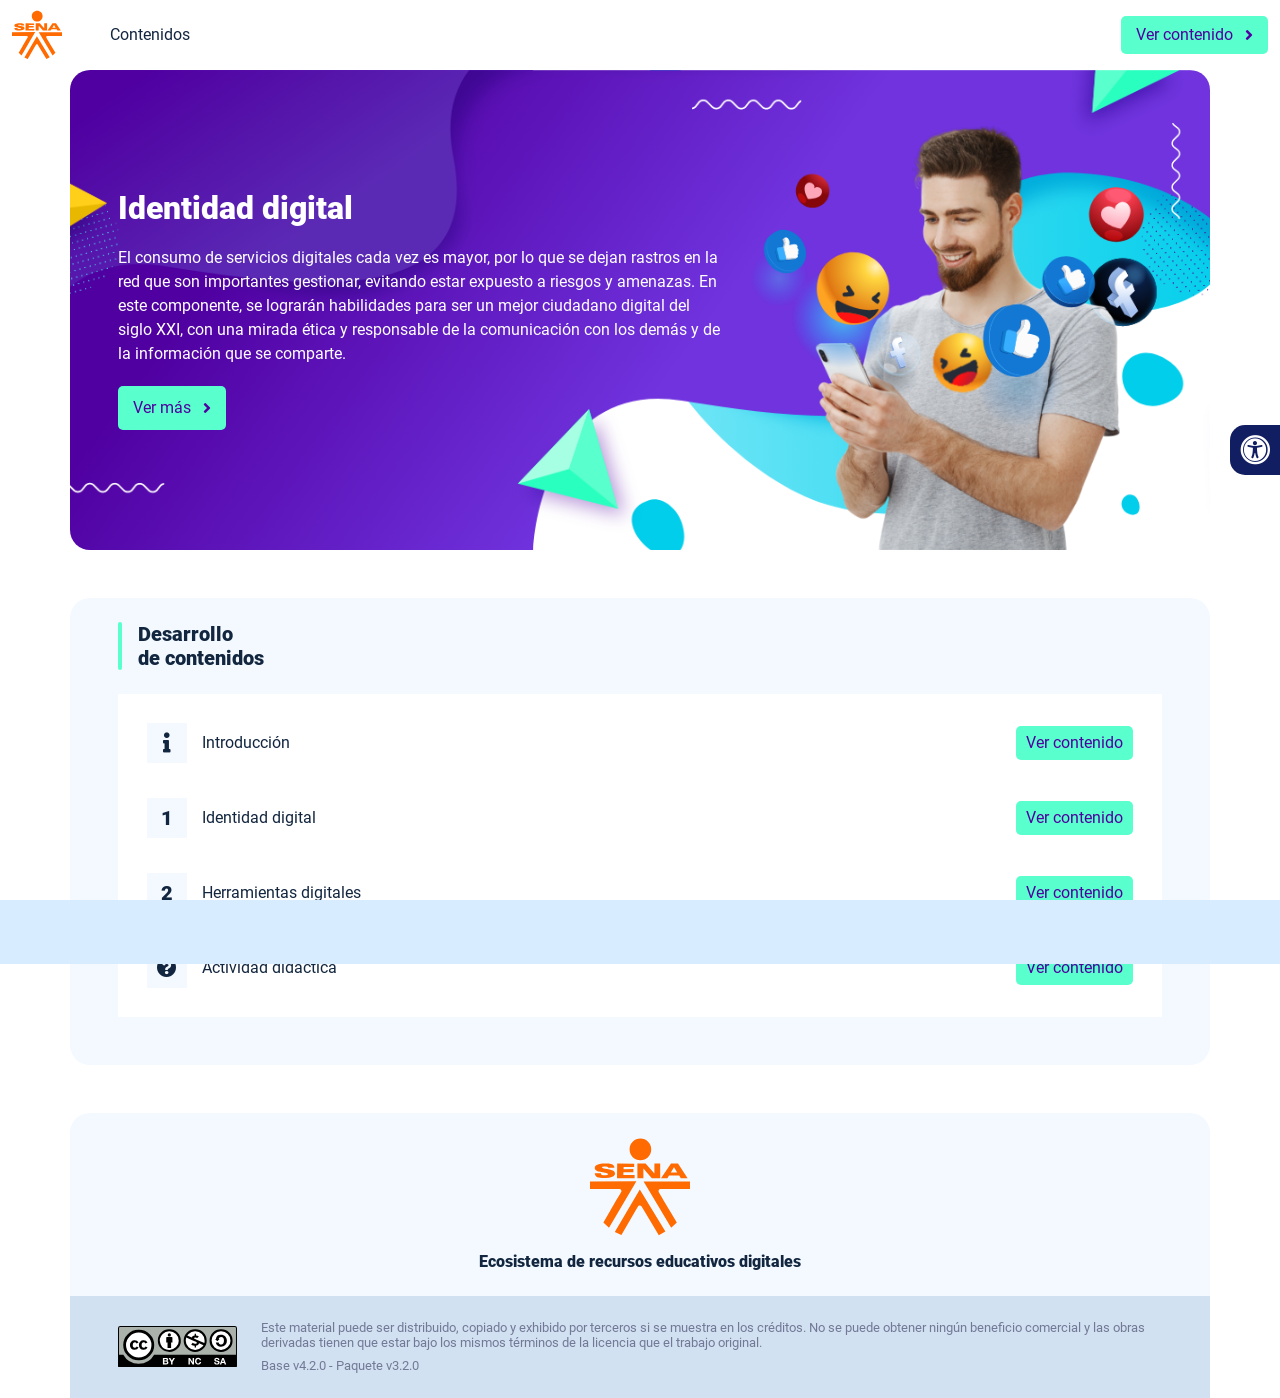
<file: index.html>
<!DOCTYPE html><html lang=""><head><meta charset="utf-8"><meta http-equiv="X-UA-Compatible" content="IE=edge"><meta name="viewport" content="width=device-width,initial-scale=1"><link rel="icon" href="favicon.ico"><title>Identidad digital</title><link href="css/chunk-04b93936.2cd5135e.css" rel="prefetch"><link href="css/chunk-16015154.d035a47c.css" rel="prefetch"><link href="css/chunk-17977988.d035a47c.css" rel="prefetch"><link href="css/chunk-3145fe0f.d035a47c.css" rel="prefetch"><link href="css/chunk-328f70dd.d035a47c.css" rel="prefetch"><link href="css/chunk-3807499c.d035a47c.css" rel="prefetch"><link href="css/chunk-3dc647fd.d035a47c.css" rel="prefetch"><link href="css/chunk-4fde0a08.5d24a906.css" rel="prefetch"><link href="css/chunk-515a8379.cc015d54.css" rel="prefetch"><link href="css/chunk-59974754.fb7e4167.css" rel="prefetch"><link href="css/chunk-766a929b.6053e8a3.css" rel="prefetch"><link href="css/chunk-839300a6.b67dc245.css" rel="prefetch"><link href="css/chunk-dbb9869e.d035a47c.css" rel="prefetch"><link href="css/comple.78ac4c0f.css" rel="prefetch"><link href="css/creditos.4b70e090.css" rel="prefetch"><link href="css/glosario.65f4587b.css" rel="prefetch"><link href="css/intro.798a653a.css" rel="prefetch"><link href="css/referencias.f171b981.css" rel="prefetch"><link href="css/tema1.d320e005.css" rel="prefetch"><link href="js/actividad.4789d31a.js" rel="prefetch"><link href="js/chunk-0206bfa0.e59ffd0e.js" rel="prefetch"><link href="js/chunk-04b93936.24e30555.js" rel="prefetch"><link href="js/chunk-13a6037e.fde753e3.js" rel="prefetch"><link href="js/chunk-16015154.299ea36e.js" rel="prefetch"><link href="js/chunk-17977988.c71e785f.js" rel="prefetch"><link href="js/chunk-2c06842c.e7d06f07.js" rel="prefetch"><link href="js/chunk-2d208d90.13a0e577.js" rel="prefetch"><link href="js/chunk-2d21d0e2.b2e8eb10.js" rel="prefetch"><link href="js/chunk-2d22c123.4c5f7c58.js" rel="prefetch"><link href="js/chunk-2e80bb9a.faf4ea48.js" rel="prefetch"><link href="js/chunk-3145fe0f.bef54941.js" rel="prefetch"><link href="js/chunk-319206de.1363b50e.js" rel="prefetch"><link href="js/chunk-328f70dd.ac2e72dd.js" rel="prefetch"><link href="js/chunk-3807499c.c880448f.js" rel="prefetch"><link href="js/chunk-3dc647fd.ae9a5545.js" rel="prefetch"><link href="js/chunk-4cdd78c0.e1fcc310.js" rel="prefetch"><link href="js/chunk-4fde0a08.19fb639d.js" rel="prefetch"><link href="js/chunk-515a8379.5e06a25e.js" rel="prefetch"><link href="js/chunk-53ccb27e.ddb394cd.js" rel="prefetch"><link href="js/chunk-59974754.14773d41.js" rel="prefetch"><link href="js/chunk-766a929b.59b4e65f.js" rel="prefetch"><link href="js/chunk-839300a6.a00d97ac.js" rel="prefetch"><link href="js/chunk-c796899c.09651071.js" rel="prefetch"><link href="js/chunk-dbb9869e.1632804c.js" rel="prefetch"><link href="js/comple.2e127501.js" rel="prefetch"><link href="js/creditos.fb509939.js" rel="prefetch"><link href="js/glosario.98ffa6fc.js" rel="prefetch"><link href="js/intro.168553aa.js" rel="prefetch"><link href="js/referencias.3aeb60cd.js" rel="prefetch"><link href="js/tema1.6906e2e0.js" rel="prefetch"><link href="js/tema2.fa469c76.js" rel="prefetch"><link href="js/tema3.adda24be.js" rel="prefetch"><link href="css/app.76ab9b7a.css" rel="preload" as="style"><link href="css/chunk-vendors.12b7fa38.css" rel="preload" as="style"><link href="js/app.f71991e9.js" rel="preload" as="script"><link href="js/chunk-vendors.81b965b2.js" rel="preload" as="script"><link href="css/chunk-vendors.12b7fa38.css" rel="stylesheet"><link href="css/app.76ab9b7a.css" rel="stylesheet"></head><body><noscript><strong>We're sorry but Identidad digital doesn't work properly without JavaScript enabled. Please enable it to continue.</strong></noscript><div id="app"></div><script src="js/chunk-vendors.81b965b2.js"></script><script src="js/app.f71991e9.js"></script></body></html>
</file>
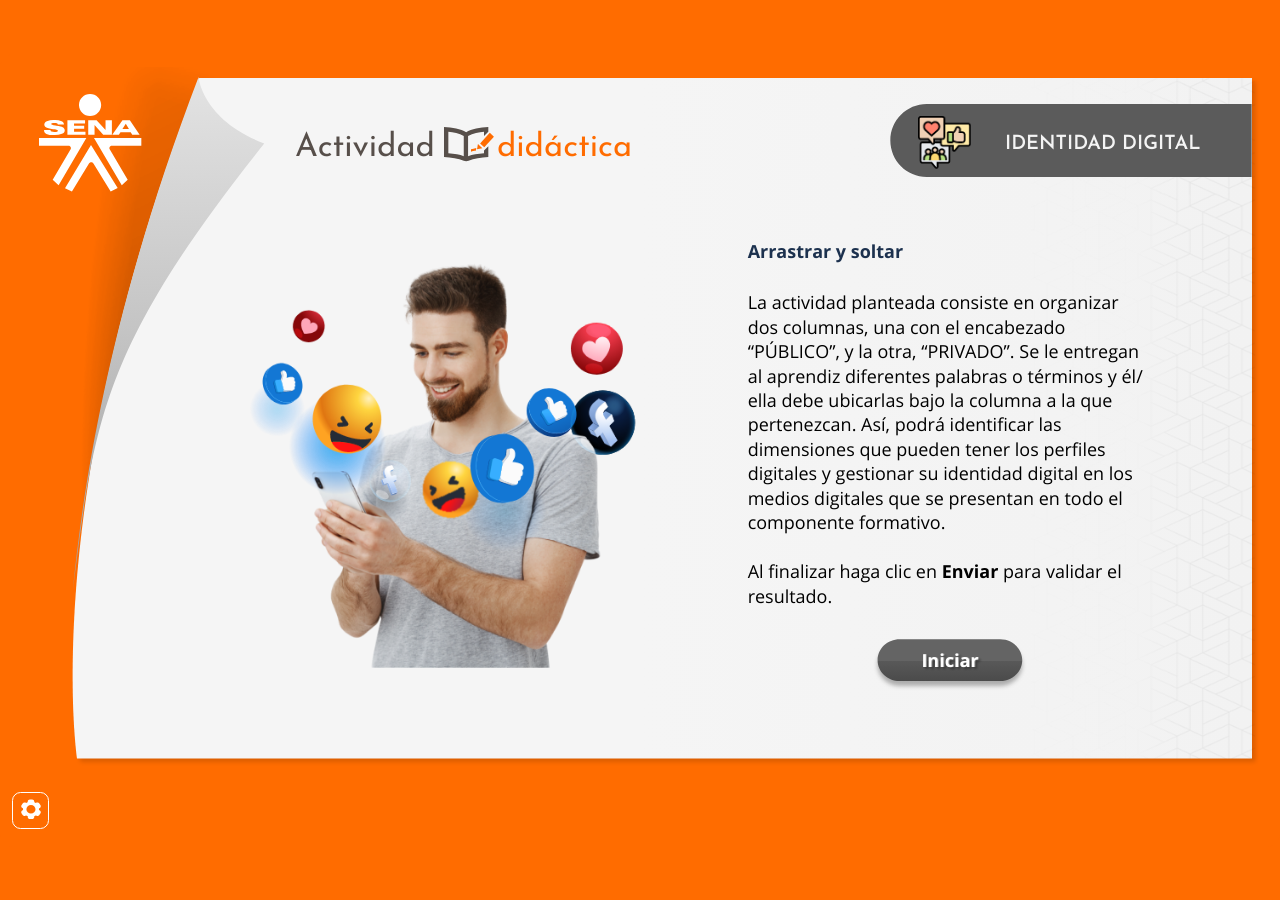
<file: actividades/actividad-1/story.html>
<!doctype html>
<html lang="es">
<head>
  <meta charset="utf-8">
  <!-- Creado con Storyline 360 - http://www.articulate.com  -->
  <!-- version: 3.54.25674.0 -->
  <title>Identidad digital - Actividad 1</title>
  <meta http-equiv="x-ua-compatible" content="IE=edge"/>
  <meta name="viewport" content="width=device-width,initial-scale=1,user-scalable=no,shrink-to-fit=no,minimal-ui"/>
  <meta name="apple-mobile-web-app-capable" content="yes"/>
  <style>
    html, body { height: 100%; padding: 0; margin: 0 }
    #app { height: 100%; width: 100%; }
  </style>
  
  <script>window.THREE = { };</script>
</head>
<body style="background: #FF6C00" class="cs-HTML theme-classic">
  <!-- 360 -->
  <script>!function(e){var i=/iPhone/i,o=/iPod/i,n=/iPad/i,t=/(?=.*\bAndroid\b)(?=.*\bMobile\b)/i,d=/Android/i,s=/(?=.*\bAndroid\b)(?=.*\bSD4930UR\b)/i,b=/(?=.*\bAndroid\b)(?=.*\b(?:KFOT|KFTT|KFJWI|KFJWA|KFSOWI|KFTHWI|KFTHWA|KFAPWI|KFAPWA|KFARWI|KFASWI|KFSAWI|KFSAWA)\b)/i,r=/IEMobile/i,h=/(?=.*\bWindows\b)(?=.*\bARM\b)/i,a=/BlackBerry/i,l=/BB10/i,p=/Opera Mini/i,f=/(CriOS|Chrome)(?=.*\bMobile\b)/i,u=/(?=.*\bFirefox\b)(?=.*\bMobile\b)/i,c=new RegExp("(?:Nexus 7|BNTV250|Kindle Fire|Silk|GT-P1000)","i"),w=function(e,i){return e.test(i)},A=function(e){var A=e||navigator.userAgent,v=A.split("[FBAN");if(void 0!==v[1]&&(A=v[0]),this.apple={phone:w(i,A),ipod:w(o,A),tablet:!w(i,A)&&w(n,A),device:w(i,A)||w(o,A)||w(n,A)},this.amazon={phone:w(s,A),tablet:!w(s,A)&&w(b,A),device:w(s,A)||w(b,A)},this.android={phone:w(s,A)||w(t,A),tablet:!w(s,A)&&!w(t,A)&&(w(b,A)||w(d,A)),device:w(s,A)||w(b,A)||w(t,A)||w(d,A)},this.windows={phone:w(r,A),tablet:w(h,A),device:w(r,A)||w(h,A)},this.other={blackberry:w(a,A),blackberry10:w(l,A),opera:w(p,A),firefox:w(u,A),chrome:w(f,A),device:w(a,A)||w(l,A)||w(p,A)||w(u,A)||w(f,A)},this.seven_inch=w(c,A),this.any=this.apple.device||this.android.device||this.windows.device||this.other.device||this.seven_inch,this.phone=this.apple.phone||this.android.phone||this.windows.phone,this.tablet=this.apple.tablet||this.android.tablet||this.windows.tablet,"undefined"==typeof window)return this},v=function(){var e=new A;return e.Class=A,e};"undefined"!=typeof module&&module.exports&&"undefined"==typeof window?module.exports=A:"undefined"!=typeof module&&module.exports&&"undefined"!=typeof window?module.exports=v():"function"==typeof define&&define.amd?define("isMobile",[],e.isMobile=v()):e.isMobile=v()}(this);
    window.isMobile.apple.tablet = window.isMobile.apple.tablet ||
      (navigator.platform === 'MacIntel' && navigator.maxTouchPoints > 1);
    window.isMobile.apple.device = window.isMobile.apple.device || window.isMobile.apple.tablet;
    window.isMobile.tablet = window.isMobile.tablet || window.isMobile.apple.tablet;
    window.isMobile.any = window.isMobile.any || window.isMobile.apple.tablet;
  </script>

  <div id="focus-sink" tabindex="-1"></div>

  <div id="preso"></div>
  <script>
    window.DS = {};
    window.globals = {
      DATA_PATH_BASE: '',
      HAS_FRAME: true,
      HAS_SLIDE: true,

      lmsPresent: false,
      tinCanPresent: false,
      cmi5Present: false,
      aoSupport: false,
      scale: 'show all',
      captureRc: false,
      browserSize: 'optimal',
      bgColor: '#FF6C00',
      features: 'ModernPlayerCustomBackground,MultipleQuizTracking',
      themeName: 'classic',
      preloaderColor: '#FFFFFF',
      suppressAnalytics: false,
      productChannel: 'stable',
      publishSource: 'storyline',
      aid: 'aid|1ee595a8-5f44-409d-a0df-fc1c7c19d8a8',
      cid: '016d2453-dbec-413e-bf0b-b52670d5d5ac',
      playerVersion: '3.54.25674.0',
      maxIosVideoElements: 10,

      
      parseParams: function(qs) {
        if (window.globals.parsedParams != null) {
          return window.globals.parsedParams;
        }
        qs = (qs || window.location.search.substr(1)).split('+').join(' ');
        var params = {},
            tokens,
            re = /[?&]?([^=]+)=([^&]*)/g;

        while (tokens = re.exec(qs)) {
          params[decodeURIComponent(tokens[1]).trim()] =
            decodeURIComponent(tokens[2]).trim();
        }
        window.globals.parsedParams = params;
        return params;
      }

    };

    (function() {

      var classTypes = [ 'desktop', 'mobile', 'phone', 'tablet' ];

      var addDeviceClasses = function(prefix, testObj) {
        var curr, i;
        for (i = 0; i < classTypes.length; i++) {
          curr = classTypes[i];
          if (testObj[curr]) {
            document.body.classList.add(prefix + curr);
          }
        }
      };

      var params = window.globals.parseParams(),
          isDevicePreview = params.devicepreview === '1',
          isPhoneOverride = params.deviceType === 'phone' || (isDevicePreview && params.phone == '1'),
          isTabletOverride = (params.deviceType === 'tablet' || isDevicePreview) && !isPhoneOverride,
          isMobileOverride = isPhoneOverride || isTabletOverride;

      var deviceView = {
        desktop: !window.isMobile.any && !isMobileOverride,
        mobile: window.isMobile.any || isMobileOverride,
        phone: isPhoneOverride || (window.isMobile.phone && !isTabletOverride),
        tablet: isTabletOverride || window.isMobile.tablet
      };

      window.globals.deviceView = deviceView;
      window.isMobile.desktop = !window.isMobile.any;
      window.isMobile.mobile = window.isMobile.any;

      addDeviceClasses('view-', deviceView);

    })();
  </script>
  
  <script src='story_content/user.js' type=text/javascript></script>
  <div class="slide-loader"></div>

  <script>
    if (window.globals.deviceView.isMobile) { var doc = document, loader = doc.body.querySelector('.slide-loader'); [ 1, 2, 3 ].forEach(function(n) { var d = doc.createElement('div'); d.style.backgroundColor = window.globals.preloaderColor; d.classList.add('mobile-loader-dot'); d.classList.add('dot' + n); loader.appendChild(d); }); }
  </script>

  <div class="mobile-load-title-overlay" style="display: none">
    <div class="mobile-load-title">Identidad digital - Actividad 1</div>
  </div>

  <div class="mobile-chrome-warning"></div>

  <script>
    
    if (window.autoSpider && window.vInterfaceObject) {
      document.querySelector('.mobile-load-title-overlay').style.display = 'none';
    }
  </script>

  

  <link rel="stylesheet" href="html5/data/css/output.min.css" data-noprefix/>
</body>
<script src="html5/lib/scripts/bootstrapper.min.js"></script>
</html>
</file>
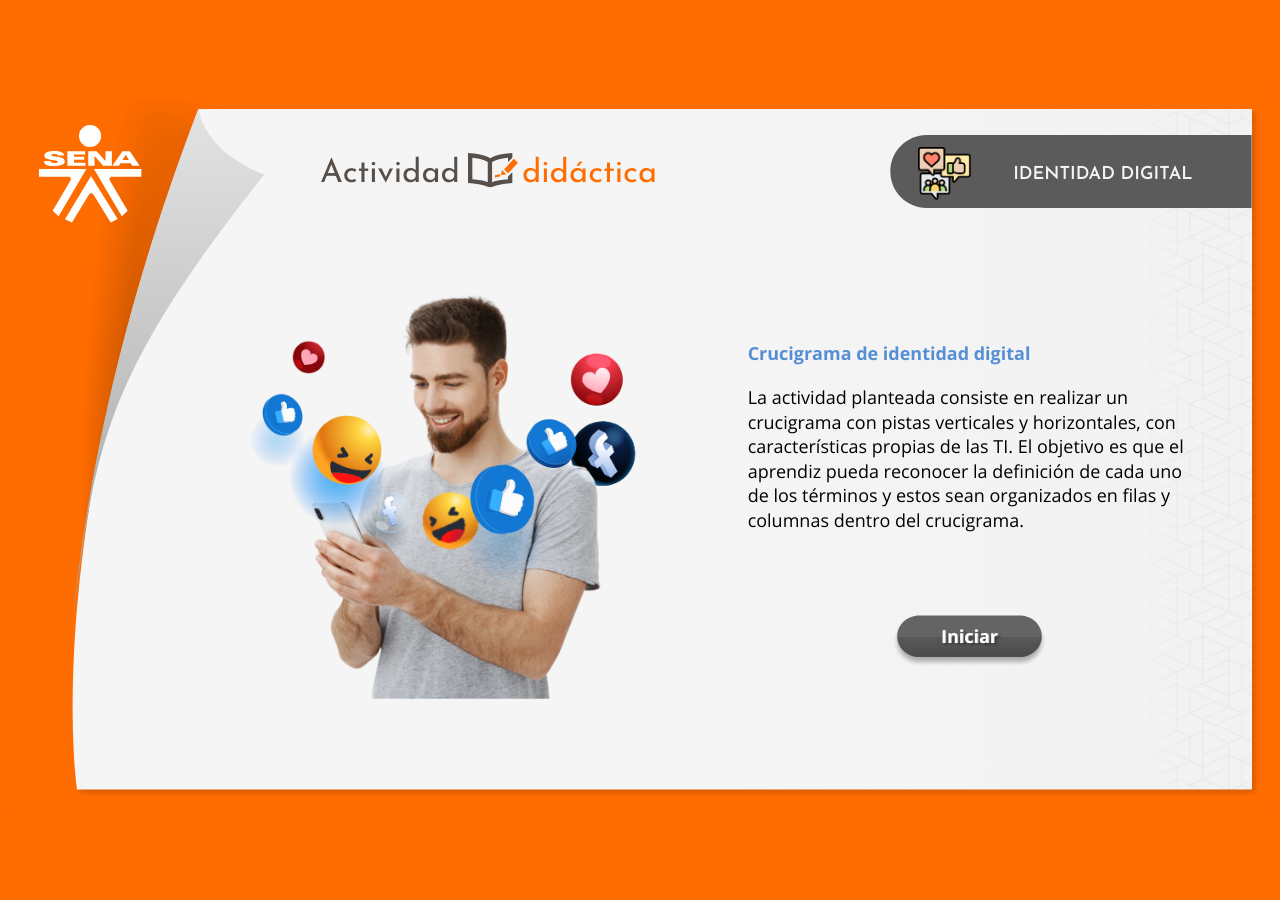
<file: actividades/actividad-2/story.html>
<!doctype html>
<html lang="es">
<head>
  <meta charset="utf-8">
  <!-- Creado con Storyline 360 - http://www.articulate.com  -->
  <!-- version: 3.54.25674.0 -->
  <title>Identidad Digital - Actividad 2</title>
  <meta http-equiv="x-ua-compatible" content="IE=edge"/>
  <meta name="viewport" content="width=device-width,initial-scale=1,user-scalable=no,shrink-to-fit=no,minimal-ui"/>
  <meta name="apple-mobile-web-app-capable" content="yes"/>
  <style>
    html, body { height: 100%; padding: 0; margin: 0 }
    #app { height: 100%; width: 100%; }
  </style>
  
  <script>window.THREE = { };</script>
</head>
<body style="background: #FF6C00" class="cs-HTML theme-classic">
  <!-- 360 -->
  <script>!function(e){var i=/iPhone/i,o=/iPod/i,n=/iPad/i,t=/(?=.*\bAndroid\b)(?=.*\bMobile\b)/i,d=/Android/i,s=/(?=.*\bAndroid\b)(?=.*\bSD4930UR\b)/i,b=/(?=.*\bAndroid\b)(?=.*\b(?:KFOT|KFTT|KFJWI|KFJWA|KFSOWI|KFTHWI|KFTHWA|KFAPWI|KFAPWA|KFARWI|KFASWI|KFSAWI|KFSAWA)\b)/i,r=/IEMobile/i,h=/(?=.*\bWindows\b)(?=.*\bARM\b)/i,a=/BlackBerry/i,l=/BB10/i,p=/Opera Mini/i,f=/(CriOS|Chrome)(?=.*\bMobile\b)/i,u=/(?=.*\bFirefox\b)(?=.*\bMobile\b)/i,c=new RegExp("(?:Nexus 7|BNTV250|Kindle Fire|Silk|GT-P1000)","i"),w=function(e,i){return e.test(i)},A=function(e){var A=e||navigator.userAgent,v=A.split("[FBAN");if(void 0!==v[1]&&(A=v[0]),this.apple={phone:w(i,A),ipod:w(o,A),tablet:!w(i,A)&&w(n,A),device:w(i,A)||w(o,A)||w(n,A)},this.amazon={phone:w(s,A),tablet:!w(s,A)&&w(b,A),device:w(s,A)||w(b,A)},this.android={phone:w(s,A)||w(t,A),tablet:!w(s,A)&&!w(t,A)&&(w(b,A)||w(d,A)),device:w(s,A)||w(b,A)||w(t,A)||w(d,A)},this.windows={phone:w(r,A),tablet:w(h,A),device:w(r,A)||w(h,A)},this.other={blackberry:w(a,A),blackberry10:w(l,A),opera:w(p,A),firefox:w(u,A),chrome:w(f,A),device:w(a,A)||w(l,A)||w(p,A)||w(u,A)||w(f,A)},this.seven_inch=w(c,A),this.any=this.apple.device||this.android.device||this.windows.device||this.other.device||this.seven_inch,this.phone=this.apple.phone||this.android.phone||this.windows.phone,this.tablet=this.apple.tablet||this.android.tablet||this.windows.tablet,"undefined"==typeof window)return this},v=function(){var e=new A;return e.Class=A,e};"undefined"!=typeof module&&module.exports&&"undefined"==typeof window?module.exports=A:"undefined"!=typeof module&&module.exports&&"undefined"!=typeof window?module.exports=v():"function"==typeof define&&define.amd?define("isMobile",[],e.isMobile=v()):e.isMobile=v()}(this);
    window.isMobile.apple.tablet = window.isMobile.apple.tablet ||
      (navigator.platform === 'MacIntel' && navigator.maxTouchPoints > 1);
    window.isMobile.apple.device = window.isMobile.apple.device || window.isMobile.apple.tablet;
    window.isMobile.tablet = window.isMobile.tablet || window.isMobile.apple.tablet;
    window.isMobile.any = window.isMobile.any || window.isMobile.apple.tablet;
  </script>

  <div id="focus-sink" tabindex="-1"></div>

  <div id="preso"></div>
  <script>
    window.DS = {};
    window.globals = {
      DATA_PATH_BASE: '',
      HAS_FRAME: true,
      HAS_SLIDE: true,

      lmsPresent: false,
      tinCanPresent: false,
      cmi5Present: false,
      aoSupport: false,
      scale: 'show all',
      captureRc: false,
      browserSize: 'optimal',
      bgColor: '#FF6C00',
      features: 'ModernPlayerCustomBackground,MultipleQuizTracking',
      themeName: 'classic',
      preloaderColor: '#FFFFFF',
      suppressAnalytics: false,
      productChannel: 'stable',
      publishSource: 'storyline',
      aid: 'aid|1ee595a8-5f44-409d-a0df-fc1c7c19d8a8',
      cid: '3ded007a-a2fe-4181-8a01-719579f3cfb8',
      playerVersion: '3.54.25674.0',
      maxIosVideoElements: 10,

      
      parseParams: function(qs) {
        if (window.globals.parsedParams != null) {
          return window.globals.parsedParams;
        }
        qs = (qs || window.location.search.substr(1)).split('+').join(' ');
        var params = {},
            tokens,
            re = /[?&]?([^=]+)=([^&]*)/g;

        while (tokens = re.exec(qs)) {
          params[decodeURIComponent(tokens[1]).trim()] =
            decodeURIComponent(tokens[2]).trim();
        }
        window.globals.parsedParams = params;
        return params;
      }

    };

    (function() {

      var classTypes = [ 'desktop', 'mobile', 'phone', 'tablet' ];

      var addDeviceClasses = function(prefix, testObj) {
        var curr, i;
        for (i = 0; i < classTypes.length; i++) {
          curr = classTypes[i];
          if (testObj[curr]) {
            document.body.classList.add(prefix + curr);
          }
        }
      };

      var params = window.globals.parseParams(),
          isDevicePreview = params.devicepreview === '1',
          isPhoneOverride = params.deviceType === 'phone' || (isDevicePreview && params.phone == '1'),
          isTabletOverride = (params.deviceType === 'tablet' || isDevicePreview) && !isPhoneOverride,
          isMobileOverride = isPhoneOverride || isTabletOverride;

      var deviceView = {
        desktop: !window.isMobile.any && !isMobileOverride,
        mobile: window.isMobile.any || isMobileOverride,
        phone: isPhoneOverride || (window.isMobile.phone && !isTabletOverride),
        tablet: isTabletOverride || window.isMobile.tablet
      };

      window.globals.deviceView = deviceView;
      window.isMobile.desktop = !window.isMobile.any;
      window.isMobile.mobile = window.isMobile.any;

      addDeviceClasses('view-', deviceView);

    })();
  </script>
  
  <script src='story_content/user.js' type=text/javascript></script>
  <div class="slide-loader"></div>

  <script>
    if (window.globals.deviceView.isMobile) { var doc = document, loader = doc.body.querySelector('.slide-loader'); [ 1, 2, 3 ].forEach(function(n) { var d = doc.createElement('div'); d.style.backgroundColor = window.globals.preloaderColor; d.classList.add('mobile-loader-dot'); d.classList.add('dot' + n); loader.appendChild(d); }); }
  </script>

  <div class="mobile-load-title-overlay" style="display: none">
    <div class="mobile-load-title">Identidad Digital - Actividad 2</div>
  </div>

  <div class="mobile-chrome-warning"></div>

  <script>
    
    if (window.autoSpider && window.vInterfaceObject) {
      document.querySelector('.mobile-load-title-overlay').style.display = 'none';
    }
  </script>

  

  <link rel="stylesheet" href="html5/data/css/output.min.css" data-noprefix/>
</body>
<script src="html5/lib/scripts/bootstrapper.min.js"></script>
</html>
</file>
<file: css/chunk-04b93936.2cd5135e.css>
.separador-container[data-v-57d89f08]{padding:45px 0}.separador[data-v-57d89f08]{height:20px;overflow:hidden;position:relative}.separador[data-v-57d89f08]:after{content:"";position:absolute;top:0;left:50%;display:block;background-color:#ccc;width:40%;height:15px;filter:blur(5px);transform:translate(-50%,-50%);border-radius:50%}
</file>
<file: css/chunk-16015154.d035a47c.css>
.horizontal-scroll__wrapper[data-v-697fa289]{overflow:hidden}.horizontal-scroll[data-v-697fa289]{display:flex;width:100%;transition:transform .5s ease-in-out;align-items:center}.horizontal-scroll--item-fw[data-v-697fa289]>div{flex-grow:0;flex-shrink:0;width:100%;margin:0!important}
</file>
<file: css/chunk-17977988.d035a47c.css>
.horizontal-scroll__wrapper[data-v-697fa289]{overflow:hidden}.horizontal-scroll[data-v-697fa289]{display:flex;width:100%;transition:transform .5s ease-in-out;align-items:center}.horizontal-scroll--item-fw[data-v-697fa289]>div{flex-grow:0;flex-shrink:0;width:100%;margin:0!important}
</file>
<file: css/chunk-3145fe0f.d035a47c.css>
.horizontal-scroll__wrapper[data-v-697fa289]{overflow:hidden}.horizontal-scroll[data-v-697fa289]{display:flex;width:100%;transition:transform .5s ease-in-out;align-items:center}.horizontal-scroll--item-fw[data-v-697fa289]>div{flex-grow:0;flex-shrink:0;width:100%;margin:0!important}
</file>
<file: css/chunk-328f70dd.d035a47c.css>
.horizontal-scroll__wrapper[data-v-697fa289]{overflow:hidden}.horizontal-scroll[data-v-697fa289]{display:flex;width:100%;transition:transform .5s ease-in-out;align-items:center}.horizontal-scroll--item-fw[data-v-697fa289]>div{flex-grow:0;flex-shrink:0;width:100%;margin:0!important}
</file>
<file: css/chunk-3807499c.d035a47c.css>
.horizontal-scroll__wrapper[data-v-697fa289]{overflow:hidden}.horizontal-scroll[data-v-697fa289]{display:flex;width:100%;transition:transform .5s ease-in-out;align-items:center}.horizontal-scroll--item-fw[data-v-697fa289]>div{flex-grow:0;flex-shrink:0;width:100%;margin:0!important}
</file>
<file: css/chunk-3dc647fd.d035a47c.css>
.horizontal-scroll__wrapper[data-v-697fa289]{overflow:hidden}.horizontal-scroll[data-v-697fa289]{display:flex;width:100%;transition:transform .5s ease-in-out;align-items:center}.horizontal-scroll--item-fw[data-v-697fa289]>div{flex-grow:0;flex-shrink:0;width:100%;margin:0!important}
</file>
<file: css/chunk-4fde0a08.5d24a906.css>
.header[data-v-a108b06a]{position:sticky;top:0;padding-top:10px;padding-bottom:10px;background-color:#fff;z-index:10010;line-height:1.1em}.header__logo[data-v-a108b06a]{width:50px}@media (max-width:576px){.header__componente-formativo[data-v-a108b06a]{font-size:.8em}}.header__menu[data-v-a108b06a]{cursor:pointer}.header__menu span[data-v-a108b06a]{font-size:.7em;display:block;line-height:1em;text-align:center;color:#111e61}.header__menu__btn[data-v-a108b06a]{width:30px;height:30px;position:relative;margin-bottom:4px}.header__menu__btn .line-1[data-v-a108b06a],.header__menu__btn .line-2[data-v-a108b06a],.header__menu__btn .line-3[data-v-a108b06a]{height:4px;width:30px;background-color:#111e61;transform-origin:center center;position:absolute;left:0;border-radius:2px}.header__menu__btn .line-1[data-v-a108b06a]{top:4px;-webkit-animation:line-1-inactive-data-v-a108b06a .5s ease-in-out forwards;animation:line-1-inactive-data-v-a108b06a .5s ease-in-out forwards}.header__menu__btn .line-2[data-v-a108b06a]{top:13px;-webkit-animation:line-2-inactive-data-v-a108b06a .5s ease-in-out forwards;animation:line-2-inactive-data-v-a108b06a .5s ease-in-out forwards}.header__menu__btn .line-3[data-v-a108b06a]{top:22px;-webkit-animation:line-3-inactive-data-v-a108b06a .5s ease-in-out forwards;animation:line-3-inactive-data-v-a108b06a .5s ease-in-out forwards}.header__menu__btn[data-v-a108b06a]:hover{cursor:pointer}.header__menu__btn--open .line-1[data-v-a108b06a]{-webkit-animation:line-1-active-data-v-a108b06a .5s ease-in-out forwards;animation:line-1-active-data-v-a108b06a .5s ease-in-out forwards}.header__menu__btn--open .line-2[data-v-a108b06a]{-webkit-animation:line-2-active-data-v-a108b06a .5s ease-in-out forwards;animation:line-2-active-data-v-a108b06a .5s ease-in-out forwards}.header__menu__btn--open .line-3[data-v-a108b06a]{-webkit-animation:line-3-active-data-v-a108b06a .5s ease-in-out forwards;animation:line-3-active-data-v-a108b06a .5s ease-in-out forwards}@-webkit-keyframes line-1-active-data-v-a108b06a{0%{transform:translate(0) rotate(0)}50%{transform:translateY(9px) rotate(0)}to{transform:translateY(9px) rotate(45deg)}}@keyframes line-1-active-data-v-a108b06a{0%{transform:translate(0) rotate(0)}50%{transform:translateY(9px) rotate(0)}to{transform:translateY(9px) rotate(45deg)}}@-webkit-keyframes line-2-active-data-v-a108b06a{0%{transform:scale(1)}to{transform:scale(0)}}@keyframes line-2-active-data-v-a108b06a{0%{transform:scale(1)}to{transform:scale(0)}}@-webkit-keyframes line-3-active-data-v-a108b06a{0%{transform:translate(0) rotate(0)}50%{transform:translateY(-9px) rotate(0)}to{transform:translateY(-9px) rotate(-45deg)}}@keyframes line-3-active-data-v-a108b06a{0%{transform:translate(0) rotate(0)}50%{transform:translateY(-9px) rotate(0)}to{transform:translateY(-9px) rotate(-45deg)}}@-webkit-keyframes line-1-inactive-data-v-a108b06a{0%{transform:translateY(9px) rotate(45deg)}50%{transform:translateY(9px) rotate(0)}to{transform:translate(0) rotate(0)}}@keyframes line-1-inactive-data-v-a108b06a{0%{transform:translateY(9px) rotate(45deg)}50%{transform:translateY(9px) rotate(0)}to{transform:translate(0) rotate(0)}}@-webkit-keyframes line-2-inactive-data-v-a108b06a{0%{transform:scale(0)}to{transform:scale(1)}}@keyframes line-2-inactive-data-v-a108b06a{0%{transform:scale(0)}to{transform:scale(1)}}@-webkit-keyframes line-3-inactive-data-v-a108b06a{0%{transform:translateY(-9px) rotate(-45deg)}50%{transform:translateY(-9px) rotate(0)}to{transform:translate(0) rotate(0)}}@keyframes line-3-inactive-data-v-a108b06a{0%{transform:translateY(-9px) rotate(-45deg)}50%{transform:translateY(-9px) rotate(0)}to{transform:translate(0) rotate(0)}}
</file>
<file: css/chunk-515a8379.cc015d54.css>
.banner-interno{position:relative}.banner-interno__fondo{position:absolute;top:0;bottom:-50px;left:0;right:0;background-color:#5000a1;background-size:cover;background-position:50%}.banner-interno__titulo{display:flex;align-items:center}.banner-interno__titulo__icono{display:block;width:32px;height:32px;border-radius:50%;background-color:#fff;position:relative}.banner-interno__titulo__icono i{color:#5000a1;position:absolute;left:50%;top:50%;transform:translate(-50%,-50%)}.banner-interno__titulo h1,.banner-interno__titulo h2,.banner-interno__titulo h3,.banner-interno__titulo h4,.banner-interno__titulo h5,.banner-interno__titulo h6{color:#fff;line-height:1.1em}
</file>
<file: css/chunk-59974754.fb7e4167.css>
.aside-menu{position:sticky;top:70px;flex:0 0 0;width:0;min-height:calc(100vh - 70px);max-height:calc(100vh - 70px);background-color:#f3f9ff;transition:flex .5s ease-in-out,width .5s ease-in-out;overflow-x:hidden;z-index:100001}.aside-menu a{color:#111e61}.aside-menu--open{flex:0 0 300px;width:300px}.aside-menu__content{width:300px;display:flex;flex-direction:column;justify-content:space-between;min-height:calc(100vh - 70px);max-height:calc(100vh - 70px);border-right:1px solid #d8ecff}@media (max-height:800px){.aside-menu__content{min-height:800px;max-height:800px;overflow-y:auto}}.aside-menu__header{padding:10px;text-align:center;background-color:#d8ecff}.aside-menu__header h4{margin:0}.aside-menu__menu{overflow-y:auto;flex-grow:1;list-style:none;padding-left:0;margin-bottom:0}.aside-menu__menu__item--active .aside-menu__menu__item__lnk,.aside-menu__menu__item--active .aside-menu__sec-menu__item__lnk{background-color:#d8ecff;font-weight:700}.aside-menu__menu__item--sub-menu:hover,.aside-menu__menu__item:hover,.aside-menu__sec-menu__item:hover{background-color:#d8ecff}.aside-menu__menu__item--sub-menu{padding-left:10px}.aside-menu__menu__item--sub-menu--active .aside-menu__menu__item__lnk,.aside-menu__menu__item--sub-menu--active .aside-menu__sec-menu__item__lnk{background-color:#d8ecff;font-weight:700;position:relative}.aside-menu__menu__item--sub-menu--active .aside-menu__menu__item__lnk:before,.aside-menu__menu__item--sub-menu--active .aside-menu__sec-menu__item__lnk:before{content:"";display:block;position:absolute;left:0;bottom:0;top:0;width:4px;border-radius:2px;background-color:#59ffcc}.aside-menu__menu__item__lnk,.aside-menu__sec-menu__item__lnk{display:flex;align-items:center;padding:10px 15px;line-height:1.1em}.aside-menu__menu__item__lnk i,.aside-menu__menu__item__lnk span,.aside-menu__sec-menu__item__lnk i,.aside-menu__sec-menu__item__lnk span{margin-right:10px}.aside-menu__menu__item__lnk i:last-child,.aside-menu__menu__item__lnk span:last-child,.aside-menu__sec-menu__item__lnk i:last-child,.aside-menu__sec-menu__item__lnk span:last-child{margin-right:0}.aside-menu__sec-menu{background-color:#d8ecff;padding:10px 0;flex-shrink:0;margin-bottom:0}.aside-menu__sec-menu__item{padding:10px 15px}.aside-menu__sec-menu__item__lnk{padding:0;border-radius:1em}.aside-menu__sec-menu__item__lnk i{display:block;width:2em;height:2em;padding:.5em 0;text-align:center;background-color:#fff;border-radius:50%}.aside-menu__sec-menu__item__lnk:hover{background-color:#fff}@media (max-width:992px){.aside-menu{position:fixed;top:70px}}@media (max-width:576px){.aside-menu__sec-menu{padding-bottom:110px}}
</file>
<file: css/chunk-766a929b.6053e8a3.css>
.barra-avance{display:flex;align-items:center;justify-content:space-between;position:fixed;bottom:0;left:0;width:100%;padding:10px;background-color:#d8ecff;transition:transform .5s ease-in-out;z-index:100000}.barra-avance__barra{margin:0 20px;flex:1;position:relative;max-width:800px}.barra-avance__barra--amarilla,.barra-avance__barra--blanca{height:4px}.barra-avance__barra--amarilla:after,.barra-avance__barra--amarilla:before,.barra-avance__barra--blanca:after,.barra-avance__barra--blanca:before{content:"";display:block;width:10px;height:10px;border-radius:50%;position:absolute;top:50%}.barra-avance__barra--amarilla:before,.barra-avance__barra--blanca:before{left:0;transform:translate(-50%,-50%)}.barra-avance__barra--amarilla:after,.barra-avance__barra--blanca:after{right:0;transform:translate(50%,-50%)}.barra-avance__barra--blanca,.barra-avance__barra--blanca:after,.barra-avance__barra--blanca:before{background-color:#fff}.barra-avance__barra--amarilla{position:absolute;width:100%;top:0;background-color:#ffcf19}.barra-avance__barra--amarilla:after,.barra-avance__barra--amarilla:before{background-color:#ffcf19}.barra-avance__boton--regresar{background-color:#b0c0d2}.barra-avance__boton--regresar span{color:#111e61!important}.barra-avance__boton--disable{opacity:0;pointer-events:none}.barra-avance--open{transform:translateY(0)}.barra-avance--close{transform:translateY(100%)}
</file>
<file: css/chunk-839300a6.b67dc245.css>
.accesibilidad[data-v-e1c081da]{position:fixed;right:0;top:50vh;height:50px;background-color:#111e61;border-top-left-radius:15px;border-bottom-left-radius:15px;transform:translateY(-50%) translateX(100%) translateX(-50px);overflow:hidden;transition:transform .3s ease-in-out,height .3s ease-in-out}.accesibilidad[data-v-e1c081da]:hover{transform:translateY(-50%) translateX(0);height:12.75rem}.accesibilidad [data-v-e1c081da]{color:#fff}.accesibilidad__menu__content .accesibilidad__menu__item[data-v-e1c081da]{cursor:pointer}.accesibilidad__menu__content .accesibilidad__menu__item[data-v-e1c081da]:hover{background-color:#273685}.accesibilidad__menu__content .accesibilidad__menu__item[data-v-e1c081da]:last-child{border:none}.accesibilidad__menu__item[data-v-e1c081da]{display:flex;align-items:center;padding:10px;border-bottom:1px solid #273685;line-height:1em;-webkit-user-select:none;-moz-user-select:none;-ms-user-select:none;user-select:none}.accesibilidad__menu i[data-v-e1c081da]{font-size:30px;font-style:normal;margin-right:10px;line-height:1em}.accesibilidad__menu img[data-v-e1c081da]{width:30px;margin-right:10px}
</file>
<file: css/chunk-dbb9869e.d035a47c.css>
.horizontal-scroll__wrapper[data-v-697fa289]{overflow:hidden}.horizontal-scroll[data-v-697fa289]{display:flex;width:100%;transition:transform .5s ease-in-out;align-items:center}.horizontal-scroll--item-fw[data-v-697fa289]>div{flex-grow:0;flex-shrink:0;width:100%;margin:0!important}
</file>
<file: css/comple.78ac4c0f.css>
.banner-interno{position:relative}.banner-interno__fondo{position:absolute;top:0;bottom:-50px;left:0;right:0;background-color:#5000a1;background-size:cover;background-position:50%}.banner-interno__titulo{display:flex;align-items:center}.banner-interno__titulo__icono{display:block;width:32px;height:32px;border-radius:50%;background-color:#fff;position:relative}.banner-interno__titulo__icono i{color:#5000a1;position:absolute;left:50%;top:50%;transform:translate(-50%,-50%)}.banner-interno__titulo h1,.banner-interno__titulo h2,.banner-interno__titulo h3,.banner-interno__titulo h4,.banner-interno__titulo h5,.banner-interno__titulo h6{color:#fff;line-height:1.1em}.complementario__btn a{font-size:1.5em;line-height:1em}table{width:calc(100% - 1px);min-width:800px}table thead{background-color:#d8ecff}table thead th{border-color:#d8ecff}table td,table th{padding:25px 20px;text-align:center}table td:first-child,table th:first-child{text-align:left}
</file>
<file: css/creditos.4b70e090.css>
.banner-interno{position:relative}.banner-interno__fondo{position:absolute;top:0;bottom:-50px;left:0;right:0;background-color:#5000a1;background-size:cover;background-position:50%}.banner-interno__titulo{display:flex;align-items:center}.banner-interno__titulo__icono{display:block;width:32px;height:32px;border-radius:50%;background-color:#fff;position:relative}.banner-interno__titulo__icono i{color:#5000a1;position:absolute;left:50%;top:50%;transform:translate(-50%,-50%)}.banner-interno__titulo h1,.banner-interno__titulo h2,.banner-interno__titulo h3,.banner-interno__titulo h4,.banner-interno__titulo h5,.banner-interno__titulo h6{color:#fff;line-height:1.1em}.creditos-vista .tarjeta.credito{background-color:#d2e1f1}.creditos,.creditos p{color:#727997}.creditos p{line-height:1.3em;margin-bottom:0}.creditos__titulo{font-weight:700;background-color:#d2e1f1;padding:5px 10px;border-top-radius:5px;border-top-left-radius:5px;border-top-right-radius:5px}.creditos table td,.creditos table th{border-color:#d2e1f1}
</file>
<file: css/glosario.65f4587b.css>
.banner-interno{position:relative}.banner-interno__fondo{position:absolute;top:0;bottom:-50px;left:0;right:0;background-color:#5000a1;background-size:cover;background-position:50%}.banner-interno__titulo{display:flex;align-items:center}.banner-interno__titulo__icono{display:block;width:32px;height:32px;border-radius:50%;background-color:#fff;position:relative}.banner-interno__titulo__icono i{color:#5000a1;position:absolute;left:50%;top:50%;transform:translate(-50%,-50%)}.banner-interno__titulo h1,.banner-interno__titulo h2,.banner-interno__titulo h3,.banner-interno__titulo h4,.banner-interno__titulo h5,.banner-interno__titulo h6{color:#fff;line-height:1.1em}.glosario__letra-item{display:flex}.glosario__letra-item__texto{padding-top:5px}.glosario__letra-item__letra__icono{width:32px;height:32px;position:relative;line-height:1em;border-radius:50%;background-color:#d2e1f1}.glosario__letra-item__letra__icono span{position:absolute;left:50%;top:50%;transform:translate(-50%,-50%);font-size:1.1em;font-weight:900}
</file>
<file: css/intro.798a653a.css>
.contendor-introduccion[data-v-2dab4773]{position:relative;min-height:189px}.contendor-introduccion .contenido[data-v-2dab4773]{width:60%;position:absolute;top:0;transform:translateY(-30%)}.contendor-introduccion .contenedor-img[data-v-2dab4773]{position:absolute;bottom:0;right:0}
</file>
<file: css/referencias.f171b981.css>
.banner-interno{position:relative}.banner-interno__fondo{position:absolute;top:0;bottom:-50px;left:0;right:0;background-color:#5000a1;background-size:cover;background-position:50%}.banner-interno__titulo{display:flex;align-items:center}.banner-interno__titulo__icono{display:block;width:32px;height:32px;border-radius:50%;background-color:#fff;position:relative}.banner-interno__titulo__icono i{color:#5000a1;position:absolute;left:50%;top:50%;transform:translate(-50%,-50%)}.banner-interno__titulo h1,.banner-interno__titulo h2,.banner-interno__titulo h3,.banner-interno__titulo h4,.banner-interno__titulo h5,.banner-interno__titulo h6{color:#fff;line-height:1.1em}.referencias__item:last-child hr{display:none}.referencias__item a{color:#2196f3;text-decoration:underline;overflow-wrap:break-word}
</file>
<file: css/tema1.d320e005.css>
.tabs-b{border-bottom:1px solid #afafaf}.tabs-b .img2{display:none}.tabs-b__tab{display:flex;flex-direction:column;align-items:center;padding:20px;background-color:#f6f6f6;border-right:2px solid #afafaf;border-bottom:2px solid #afafaf;cursor:pointer}.tabs-b__tab:active,.tabs-b__tab:focus,.tabs-b__tab:hover{background-color:#e8e8e8}.tabs-b__tab:active .img1,.tabs-b__tab:focus .img1,.tabs-b__tab:hover .img1{display:none}.tabs-b__tab:active .img2,.tabs-b__tab:focus .img2,.tabs-b__tab:hover .img2{display:block}.tabs-b__tab:last-child{border-right:none}.tabs-b__tab__icon{width:50px;margin-bottom:20px}.tabs-b__tab__title{text-align:center;font-size:.875em;line-height:1.1em;display:flex;height:100%;align-items:center}.tabs-b__tab--active{background-color:transparent;border-top:5px solid!important;border-bottom:none}.tabs-b__tab--active .img1{display:none}.tabs-b__tab--active .img2{display:block}.tabs-b__tab--active:active,.tabs-b__tab--active:focus,.tabs-b__tab--active:hover{background-color:transparent}.tabs-b__tab--active .tabs-b__tab__title{font-weight:700}@media (min-width:576px) and (max-width:992px){.tabs-b__tab{border-top:2px solid #afafaf}.tabs-b__tab:first-child{border-left:2px solid #afafaf}.tabs-b__tab:last-child{border-right:2px solid #afafaf}.tabs-b__tab:nth-child(4){border-left:2px solid #afafaf}.tabs-b__tab:nth-child(n+4){border-top:none}.tabs-b__tab--active:nth-child(-n+3){border-bottom:2px solid #afafaf}}@media (max-width:576px){.tabs-b__tab:last-child{border-right:2px solid #afafaf}.tabs-b__tab:nth-child(-n+2){border-top:2px solid #afafaf}.tabs-b__tab:nth-child(odd){border-left:2px solid #afafaf}}.tabs-b.color-primario .tabs-b__tab--active{border-top-color:#5000a1!important}.tabs-b.color-secundario .tabs-b__tab--active{border-top-color:#00ceeb!important}.tabs-b.color-acento-contenido .tabs-b__tab--active{border-top-color:#59ffcc!important}.tabs-b.color-acento-botones .tabs-b__tab--active{border-top-color:#ffcf19!important}.tabs-b__tab{background-color:#dcccec}.tabs-b__tab--active{background-color:#fff}.bloque-texto-b.color-primario[data-v-18c071ed]:before{background-color:#dcccec}.figure[data-v-18c071ed]{width:95px!important;height:95px!important}.contenedor-comillas[data-v-18c071ed]{position:relative}.contenedor-comillas .fas.fa-quote-left[data-v-18c071ed]{position:absolute;top:-10px;left:10px;color:#59ffcc;font-size:45px}.recuadro-verde[data-v-18c071ed]{width:60px;height:60px;background-color:#59ffcc;margin-left:10px}.contenedor-lista-numerada[data-v-18c071ed]{position:relative}.contenedor-lista-numerada[data-v-18c071ed]:before{content:"";position:absolute;width:7px;height:100%;background-color:#59ffcc;top:0;left:20px;z-index:0}.contenedor-lista-numerada .lista-numerada .lista-numerada__numero[data-v-18c071ed]{z-index:99;width:40px;height:40px;background-color:#5000a1;border-radius:50%;display:flex;justify-content:center;align-items:center;margin-right:10px}.lista-ol--cuadro__vineta[data-v-18c071ed]{color:#12263f;font-size:20px;font-weight:700;margin-right:10px}.borde-1[data-v-18c071ed]{border:3px solid #5000a1!important;border-radius:10px}.tarjeta-avatar[data-v-18c071ed]{position:relative}.tarjeta-avatar .avatar-1[data-v-18c071ed]{position:absolute;top:0;right:0;transform:translateY(-50%) translateX(-10%)}.tarjeta-avatar .avatar-1 img[data-v-18c071ed]{width:191px}.margin-bottom[data-v-18c071ed]{margin-bottom:120px}.bloque-texto-g__img[data-v-18c071ed]{left:auto;right:0}.bloque-texto-g[data-v-18c071ed]{justify-content:start}.carousel-inner[data-v-18c071ed]{padding-left:100px;padding-right:100px}.carousel-control-next[data-v-18c071ed],.carousel-control-prev[data-v-18c071ed]{background-color:#59ffcc;width:8%;padding:0}.carousel-control-next-icon[data-v-18c071ed]{background-image:url(../img/next.44434cd3.svg)}.carousel-control-prev-icon[data-v-18c071ed]{background-image:url(../img/prev.7047f7c0.svg)}.bloque-texto-g__img[data-v-18c071ed]{background-color:#e0dce4}.bloque-texto-b__texto p[data-v-18c071ed]{margin-left:200px;font-weight:700}.borders[data-v-18c071ed]{border-top:2px solid #59ffcc;border-bottom:2px solid #59ffcc}.tarjeta--hover .contenido[data-v-18c071ed],.tarjeta--hover:hover .img--hover[data-v-18c071ed]{display:none}.tarjeta--hover:hover .contenido[data-v-18c071ed]{display:block}
</file>
<file: css/app.76ab9b7a.css>
*,:after,:before{box-sizing:inherit}html{height:100%;line-height:1.15;box-sizing:border-box;-webkit-font-smoothing:antialiased;-moz-osx-font-smoothing:grayscale;-webkit-text-size-adjust:100%;-ms-text-size-adjust:100%;text-rendering:optimizeLegibility}a,abbr,acronym,address,applet,article,aside,audio,b,big,blockquote,body,canvas,caption,center,cite,code,dd,del,details,dfn,div,dl,dt,em,embed,fieldset,figcaption,figure,footer,form,h1,h2,h3,h4,h5,h6,header,hgroup,html,i,iframe,img,ins,kbd,label,legend,li,mark,menu,nav,object,ol,output,p,pre,q,ruby,s,samp,section,small,span,strike,strong,sub,summary,sup,table,tbody,td,tfoot,th,thead,time,tr,tt,u,ul,var,video{margin:0;padding:0;border:0;outline:0;background:transparent;vertical-align:baseline}article,aside,details,figcaption,figure,footer,header,main,menu,nav,section,summary{display:block}[hidden],template{display:none}hr{box-sizing:content-box;height:0;border-bottom:1px solid #e8e8e8;border-left:0;border-right:0;border-top:0;margin:1.5em 0;overflow:visible}[hidden]{display:none}a{font-family:Roboto,sans-serif;font-size:1em;font-weight:400;text-decoration:none;color:#12263f;background-color:transparent;transition:all .15s ease-in-out;-webkit-text-decoration-skip:objects}a:active,a:hover{outline-width:0}a:active,a:focus,a:hover{color:#102}[type=button],[type=reset],[type=submit],button{-webkit-appearance:none;-moz-appearance:none;appearance:none;cursor:pointer;display:inline-block;vertical-align:middle;border:0;border-radius:5px;color:#5000a1;background-color:#59ffcc;font-family:Roboto,sans-serif;font-weight:400;font-size:1em;-webkit-font-smoothing:antialiased;line-height:1em;white-space:nowrap;text-decoration:none;text-transform:none;padding:.75em 1.5em;margin:0;-webkit-user-select:none;-moz-user-select:none;-ms-user-select:none;user-select:none;overflow:visible;transition:background-color .15s ease-in-out}[type=button]:focus,[type=button]:hover,[type=reset]:focus,[type=reset]:hover,[type=submit]:focus,[type=submit]:hover,button:focus,button:hover{background-color:#59ffcc;color:#5000a1}[type=button]:disabled,[type=reset]:disabled,[type=submit]:disabled,button:disabled{cursor:not-allowed;opacity:.5}[type=button]:disabled:hover,[type=reset]:disabled:hover,[type=submit]:disabled:hover,button:disabled:hover{background-color:#59ffcc}input,select,textarea{margin:0;display:block;font-family:Roboto,sans-serif;font-size:16px}input{overflow:visible}[type=color],[type=date],[type=datetime-local],[type=datetime],[type=email],[type=month],[type=number],[type=password],[type=search],[type=tel],[type=text],[type=time],[type=url],[type=week],input:not([type]),select,select[multiple],textarea{background-color:#fff;border:1px solid #e8e8e8;border-radius:5px;box-shadow:inset 0 1px 3px rgba(0,0,0,.06);box-sizing:inherit;margin-bottom:.75em;padding:.5em;transition:border-color .15s ease-in-out;width:100%}[type=color]:hover,[type=date]:hover,[type=datetime-local]:hover,[type=datetime]:hover,[type=email]:hover,[type=month]:hover,[type=number]:hover,[type=password]:hover,[type=search]:hover,[type=tel]:hover,[type=text]:hover,[type=time]:hover,[type=url]:hover,[type=week]:hover,input:not([type]):hover,select:hover,select[multiple]:hover,textarea:hover{border-color:shade(#e8e8e8,20%)}[type=color]:focus,[type=date]:focus,[type=datetime-local]:focus,[type=datetime]:focus,[type=email]:focus,[type=month]:focus,[type=number]:focus,[type=password]:focus,[type=search]:focus,[type=tel]:focus,[type=text]:focus,[type=time]:focus,[type=url]:focus,[type=week]:focus,input:not([type]):focus,select:focus,select[multiple]:focus,textarea:focus{border-color:#59ffcc;box-shadow:inset 0 1px 3px rgba(0,0,0,.06),0 0 5px rgba(67,0,136,.7);outline:none}[type=color]:disabled,[type=date]:disabled,[type=datetime-local]:disabled,[type=datetime]:disabled,[type=email]:disabled,[type=month]:disabled,[type=number]:disabled,[type=password]:disabled,[type=search]:disabled,[type=tel]:disabled,[type=text]:disabled,[type=time]:disabled,[type=url]:disabled,[type=week]:disabled,input:not([type]):disabled,select:disabled,select[multiple]:disabled,textarea:disabled{background-color:shade(#fff,5%);cursor:not-allowed}[type=color]:disabled:hover,[type=date]:disabled:hover,[type=datetime-local]:disabled:hover,[type=datetime]:disabled:hover,[type=email]:disabled:hover,[type=month]:disabled:hover,[type=number]:disabled:hover,[type=password]:disabled:hover,[type=search]:disabled:hover,[type=tel]:disabled:hover,[type=text]:disabled:hover,[type=time]:disabled:hover,[type=url]:disabled:hover,[type=week]:disabled:hover,input:not([type]):disabled:hover,select:disabled:hover,select[multiple]:disabled:hover,textarea:disabled:hover{border:1px solid #e8e8e8}select{text-transform:none;max-width:100%;border-radius:5px}::-webkit-file-upload-button{background-color:#59ffcc;border:none;cursor:pointer;color:#5000a1;border-radius:5px;padding:.75em 1.5em}::-webkit-file-upload-button:hover{background-color:#59ffcc}optgroup{font-weight:700}fieldset{border:1px solid #e8e8e8;background-color:transparent;padding:1.5em;-webkit-margin-start:0;-webkit-margin-end:0;-webkit-padding-before:1.5em;-webkit-padding-start:1.5em;-webkit-padding-end:1.5em;-webkit-padding-after:1.5em}legend{box-sizing:border-box;color:inherit;display:table;max-width:100%;padding:0;white-space:normal;font-weight:600;-webkit-padding-start:0;-webkit-padding-end:0}label,legend{margin-bottom:.375em}label{display:block;font-size:1em;font-family:Roboto,sans-serif;font-weight:900}textarea{overflow:auto;resize:vertical}[type=checkbox],[type=radio]{box-sizing:border-box;padding:0;display:inline;margin-right:.375em}[type=number]::-webkit-inner-spin-button,[type=number]::-webkit-outer-spin-button{height:auto}[type=search]{-webkit-appearance:textfield;outline-offset:-2px}[type=search]::-webkit-search-cancel-button,[type=search]::-webkit-search-decoration{-webkit-appearance:none;-moz-appearance:none}::-moz-placeholder{color:#999}:-ms-input-placeholder{color:#999}::placeholder{color:#999}::-webkit-file-upload-button{-webkit-appearance:button;-moz-appearance:button;font:inherit}[type=file]{margin-bottom:.75em;width:100%}[type=button],[type=reset],[type=submit],button{-webkit-appearance:button}[type=button]::-moz-focus-inner,[type=reset]::-moz-focus-inner,[type=submit]::-moz-focus-inner,button::-moz-focus-inner{border-style:none;padding:0}[type=button]:-moz-focusring,[type=reset]:-moz-focusring,[type=submit]:-moz-focusring,button:-moz-focusring{outline:1px dotted ButtonText}progress{vertical-align:baseline}ol,ul{list-style:none;margin-bottom:1em}dt{font-weight:700}figure,img,picture,svg{margin:0;width:100%;max-width:100%}figcaption{display:block;background-color:#e8e8e8;padding:.75em 1.5em;font-size:.8em;font-weight:700}img,svg{display:block;border-style:none}svg:not(:root){overflow:hidden}audio,canvas,progress,video{display:inline-block}audio:not([controls]){display:none;height:0}template{display:none}table{border-collapse:collapse;border-spacing:0;table-layout:fixed;width:100%}td,th,tr{vertical-align:middle}td,th{border:1px solid #e8e8e8;padding:.75em}th{font-size:.875em;line-height:1.2}td{line-height:1.5}body{font-size:16px;font-weight:400;line-height:1.5}body,h1,h2,h3,h4,h5,h6{color:#12263f;font-family:Roboto,sans-serif}h1,h2,h3,h4,h5,h6{font-weight:900;line-height:1.2;margin:0 0 .75em}h1{font-size:2em}h2{font-size:1.5em}h3{font-size:1.25em}h4{font-size:1.125em}h5{font-size:1em}h6{font-size:.875em}p{font-family:Roboto,sans-serif;font-size:1em;font-weight:400;line-height:1.5;color:#12263f;margin-bottom:1em}b,strong{font-weight:700}dfn,em,i{font-style:italic}br{line-height:2em}u{text-decoration:underline}code,kbd,pre,samp{color:#727997;font-family:Lucida Console,Courier New,monospace;font-size:1em}sub,sup{font-size:75%;line-height:0;position:relative;vertical-align:baseline}sub{bottom:-.25em}sup{top:-.5em}small{font-size:80%}mark{background-color:#ffeb3b;color:#000}abbr[title]{border-bottom:none;text-decoration:underline;-webkit-text-decoration:underline dotted;text-decoration:underline dotted}blockquote,q{quotes:none}::selection{background:#2196f3!important;color:#fff!important;text-shadow:none}::-moz-selection{background:#2196f3!important;color:#fff!important;text-shadow:none}img::selection{background:transparent}img::-moz-selection{background:transparent}body{-webkit-tap-highlight-color:#2196F3!important}details,menu{display:block}summary{display:list-item}@media print{*,:after,:before,:first-letter,:first-line{background:transparent!important;color:#000!important;box-shadow:none!important;text-shadow:none!important}a,a:visited{text-decoration:underline}a[href]:after{content:" (" attr(href) ")"}a abbr[title]:after{content:" (" attr(title) ")"}a[href^="#"]:after,a[href^="javascript:"]:after{content:""}blockquote,pre{border:1px solid #999;page-break-inside:avoid}thead{display:table-header-group}img,tr{page-break-inside:avoid}img{max-width:100%!important}h2,h3,p{orphans:3;widows:3}h2,h3{page-break-after:avoid}}.acordion{position:relative}.acordion__header{display:flex;align-items:center;margin-bottom:25px;cursor:pointer;justify-content:space-between}.acordion__accion__btn--a,.acordion__accion__btn--b{width:40px;height:40px;border-radius:50%;position:relative}.acordion__accion__btn--a i,.acordion__accion__btn--b i{position:absolute;top:50%;left:50%;transform:translate(-50%,-50%)}.acordion__accion__btn--a{background-color:#fff;box-shadow:0 3px 5px 0 rgba(17,30,97,.3)}.acordion__accion__btn--b{border:1px solid #111e61}.acordion__contenido{overflow:hidden;transition:height .5s ease-in-out}.acordion .indicador__container{transform:translateY(15px)}.bloque-texto-a{position:relative}.bloque-texto-a:before{content:"";display:block;position:absolute;top:0;bottom:0;left:50%;right:0}.bloque-texto-a>div{position:relative}.bloque-texto-a__texto{background-color:#fff}.bloque-texto-a p{margin:0}.bloque-texto-a.color-primario{background-color:#dbf}.bloque-texto-a.color-primario:before{background-color:#5000a1}.bloque-texto-a.color-secundario{background-color:#52eaff}.bloque-texto-a.color-secundario:before{background-color:#00ceeb}.bloque-texto-a.color-acento-contenido{background-color:#d9fff3}.bloque-texto-a.color-acento-contenido:before{background-color:#59ffcc}.bloque-texto-a.color-acento-botones{background-color:#ffefb2}.bloque-texto-a.color-acento-botones:before{background-color:#ffcf19}.bloque-texto-b{position:relative}.bloque-texto-b:before{content:"";display:block;position:absolute;top:40%;bottom:0;left:35%;right:0}.bloque-texto-b__texto{position:relative}.bloque-texto-b__texto *{display:inline}.bloque-texto-b i{font-size:2.5em;color:#59ffcc}.bloque-texto-b i:first-of-type{margin-right:15px}.bloque-texto-b i:last-of-type{margin-left:15px;vertical-align:text-top}.bloque-texto-b.color-primario:before{background-color:#5000a1}.bloque-texto-b.color-secundario:before{background-color:#00ceeb}.bloque-texto-b.color-acento-contenido:before{background-color:#59ffcc}.bloque-texto-b.color-acento-botones:before{background-color:#ffcf19}.bloque-texto-c i{font-size:2.5em;color:#59ffcc}.bloque-texto-c:after{content:"";display:block;width:30px;height:30px;background-color:#59ffcc;position:relative;left:calc(100% - 30px)}.bloque-texto-c.color-primario{background-color:#5000a1}.bloque-texto-c.color-secundario{background-color:#00ceeb}.bloque-texto-c.color-acento-contenido{background-color:#59ffcc}.bloque-texto-c.color-acento-botones{background-color:#ffcf19}.bloque-texto-d{border-top:1px solid #59ffcc;position:relative}.bloque-texto-d:before{content:"";display:block;position:absolute;top:40%;bottom:0;left:35%;right:0}.bloque-texto-d__texto{position:relative}.bloque-texto-d__texto *{display:inline}.bloque-texto-d i{font-size:2.5em;color:#59ffcc}.bloque-texto-d i:first-of-type{margin-right:15px}.bloque-texto-d i:last-of-type{margin-left:15px;vertical-align:text-top}.bloque-texto-d__autor,.bloque-texto-e__autor{text-align:right;position:relative}.bloque-texto-d.color-primario:before{background-color:#5000a1}.bloque-texto-d.color-secundario:before{background-color:#00ceeb}.bloque-texto-d.color-acento-contenido:before{background-color:#59ffcc}.bloque-texto-d.color-acento-botones:before{background-color:#ffcf19}.bloque-texto-e__texto *{display:inline}.bloque-texto-e i{font-size:2.5em;color:#59ffcc}.bloque-texto-e i:first-of-type{margin-right:15px}.bloque-texto-e i:last-of-type{margin-left:15px;vertical-align:text-top}.bloque-texto-e.color-primario{background-color:#5000a1}.bloque-texto-e.color-secundario{background-color:#00ceeb}.bloque-texto-e.color-acento-contenido{background-color:#59ffcc}.bloque-texto-e.color-acento-botones{background-color:#ffcf19}.bloque-texto-f{display:flex;flex-direction:column;position:relative;padding-bottom:50px}.bloque-texto-f:before{content:"";display:block;position:absolute;top:0;left:0;right:0;bottom:50px}.bloque-texto-f__comillas{position:static}.bloque-texto-f__comillas i{position:absolute;font-size:2.5em;color:#59ffcc}.bloque-texto-f__comillas i:first-of-type{margin-right:15px;top:0;left:40px;transform:translate(-50%,-50%)}.bloque-texto-f__comillas i:last-of-type{margin-left:15px;vertical-align:text-top;top:calc(100% - 50px);right:10px;margin:0;transform:translate(-50%,-50%)}.bloque-texto-f__texto{position:relative}.bloque-texto-f__texto *{display:inline}.bloque-texto-f__autor{text-align:center;position:relative}.bloque-texto-f__avatar{position:relative;height:50px}.bloque-texto-f__avatar__img{background-color:#fff;position:absolute;top:0;left:50%;transform:translateX(-50%);width:100px;border-radius:50%;overflow:hidden;border:5px solid #fff;box-shadow:0 0 10px 0 rgba(0,0,0,.3)}.bloque-texto-f.color-primario:before{background-color:#5000a1}.bloque-texto-f.color-secundario:before{background-color:#00ceeb}.bloque-texto-f.color-acento-contenido:before{background-color:#59ffcc}.bloque-texto-f.color-acento-botones:before{background-color:#ffcf19}.bloque-texto-g{position:relative;display:flex;justify-content:flex-end}.bloque-texto-g__img{width:50%;position:absolute;top:0;left:0;bottom:0;background-position:50%;background-size:cover}.bloque-texto-g__texto{position:relative;width:60%;background-color:hsla(0,0%,100%,.95)}.bloque-texto-g__texto *{display:inline}@media (max-width:992px){.bloque-texto-g{padding-top:40%!important}.bloque-texto-g__img{width:100%;height:50%}.bloque-texto-g__texto{width:100%}}@media (max-width:576px){.bloque-texto-g{padding-top:200px!important}.bloque-texto-g__img{height:250px}}.bloque-texto-g.color-primario{background-color:#5000a1}.bloque-texto-g.color-secundario{background-color:#00ceeb}.bloque-texto-g.color-acento-contenido{background-color:#59ffcc}.bloque-texto-g.color-acento-botones{background-color:#ffcf19}.tabs-a__tab{display:block;width:100%;text-align:left;background-color:#d8ecff;padding:15px 20px;border-radius:5px;color:#111e61;line-height:1.2em}.tabs-a__tab__text{overflow:hidden;text-overflow:ellipsis}.tabs-a__tab:last-child{margin-bottom:0!important}.tabs-a__tab:active,.tabs-a__tab:focus,.tabs-a__tab:hover{color:#111e61}.tabs-a__tab__selected{font-weight:700}@media (min-width:992px){.tabs-a__tab__selected{position:relative}.tabs-a__tab__selected:before{content:"";display:block;position:absolute;right:0;top:50%;width:15px;height:15px;transform:translate(5px,-50%) rotate(45deg);background-color:#ffcf19}}.tabs-a__content-item{opacity:0}.tabs-a__content-item--active{-webkit-animation:tab-content-active .5s ease-in-out forwards;animation:tab-content-active .5s ease-in-out forwards}.tabs-a.color-primario .tabs-a__tab:active,.tabs-a.color-primario .tabs-a__tab:focus,.tabs-a.color-primario .tabs-a__tab:hover,.tabs-a.color-primario .tabs-a__tab__selected{background-color:#5000a1;color:#fff}.tabs-a.color-primario .tabs-a__tab__selected:before{background-color:#5000a1}.tabs-a.color-secundario .tabs-a__tab:active,.tabs-a.color-secundario .tabs-a__tab:focus,.tabs-a.color-secundario .tabs-a__tab:hover,.tabs-a.color-secundario .tabs-a__tab__selected{background-color:#00ceeb;color:#fff}.tabs-a.color-secundario .tabs-a__tab__selected:before{background-color:#00ceeb}.tabs-a.color-acento-contenido .tabs-a__tab:active,.tabs-a.color-acento-contenido .tabs-a__tab:focus,.tabs-a.color-acento-contenido .tabs-a__tab:hover,.tabs-a.color-acento-contenido .tabs-a__tab__selected{background-color:#59ffcc;color:#12263f}.tabs-a.color-acento-contenido .tabs-a__tab__selected:before{background-color:#59ffcc}.tabs-a.color-acento-botones .tabs-a__tab:active,.tabs-a.color-acento-botones .tabs-a__tab:focus,.tabs-a.color-acento-botones .tabs-a__tab:hover,.tabs-a.color-acento-botones .tabs-a__tab__selected{background-color:#ffcf19;color:#12263f}.tabs-a.color-acento-botones .tabs-a__tab__selected:before{background-color:#ffcf19}@-webkit-keyframes tab-content-active{0%{opacity:0}to{opacity:1}}@keyframes tab-content-active{0%{opacity:0}to{opacity:1}}.tabs-b{border-bottom:1px solid #afafaf}.tabs-b__tab{display:flex;flex-direction:column;align-items:center;padding:20px;background-color:#f6f6f6;border-right:2px solid #afafaf;border-bottom:2px solid #afafaf;cursor:pointer}.tabs-b__tab:active,.tabs-b__tab:focus,.tabs-b__tab:hover{background-color:#e8e8e8}.tabs-b__tab:last-child{border-right:none}.tabs-b__tab__icon{width:50px;margin-bottom:20px}.tabs-b__tab__title{text-align:center;font-size:.875em;line-height:1.1em;display:flex;height:100%;align-items:center}.tabs-b__tab--active{border-top:5px solid!important;border-bottom:none}.tabs-b__tab--active,.tabs-b__tab--active:active,.tabs-b__tab--active:focus,.tabs-b__tab--active:hover{background-color:transparent}.tabs-b__tab--active .tabs-b__tab__title{font-weight:700}@media (min-width:576px) and (max-width:992px){.tabs-b__tab{border-top:2px solid #afafaf}.tabs-b__tab:first-child{border-left:2px solid #afafaf}.tabs-b__tab:last-child{border-right:2px solid #afafaf}.tabs-b__tab:nth-child(4){border-left:2px solid #afafaf}.tabs-b__tab:nth-child(n+4){border-top:none}.tabs-b__tab--active:nth-child(-n+3){border-bottom:2px solid #afafaf}}@media (max-width:576px){.tabs-b__tab:last-child{border-right:2px solid #afafaf}.tabs-b__tab:nth-child(-n+2){border-top:2px solid #afafaf}.tabs-b__tab:nth-child(odd){border-left:2px solid #afafaf}}.tabs-b.color-primario .tabs-b__tab--active{border-top-color:#5000a1!important}.tabs-b.color-secundario .tabs-b__tab--active{border-top-color:#00ceeb!important}.tabs-b.color-acento-contenido .tabs-b__tab--active{border-top-color:#59ffcc!important}.tabs-b.color-acento-botones .tabs-b__tab--active{border-top-color:#ffcf19!important}.tabs-c{border-bottom:1px solid #afafaf}.tabs-c__header{margin-bottom:15px}.tabs-c__tab{border-bottom:4px solid #e8e8e8;line-height:1.2;text-align:center;display:flex;align-items:center;justify-content:center;position:relative}.tabs-c__tab:after,.tabs-c__tab:before{content:"";display:block;position:absolute;transform:translate(-50%,-50%)}.tabs-c__tab:after{width:2px;height:20px;top:50%;right:-2px;background-color:#e8e8e8}.tabs-c__tab:last-child:after{display:none}@media (min-width:992px) and (max-width:1200px){.tabs-c__tab:nth-child(3n):after{display:none}}@media (min-width:576px) and (max-width:992px){.tabs-c__tab:nth-child(2n):after{display:none}}@media (max-width:576px){.tabs-c__tab:after{display:none}}.tabs-c__tab--active{border-bottom:4px solid!important}.tabs-c__tab--active:before{width:0;height:0;border-left:10px solid transparent;border-right:10px solid transparent;border-top:10px solid;left:50%;top:calc(100% + 6px)}.tabs-c__tab--active:active,.tabs-c__tab--active:focus,.tabs-c__tab--active:hover{background-color:transparent}.tabs-c__tab--active .tabs-b__tab__title{font-weight:700}.tabs-c.color-primario .tabs-c__tab--active{border-bottom-color:#5000a1!important}.tabs-c.color-primario .tabs-c__tab--active:before{border-top-color:#5000a1}.tabs-c.color-secundario .tabs-c__tab--active{border-bottom-color:#00ceeb!important}.tabs-c.color-secundario .tabs-c__tab--active:before{border-top-color:#00ceeb}.tabs-c.color-acento-contenido .tabs-c__tab--active{border-bottom-color:#59ffcc!important}.tabs-c.color-acento-contenido .tabs-c__tab--active:before{border-top-color:#59ffcc}.tabs-c.color-acento-botones .tabs-c__tab--active{border-bottom-color:#ffcf19!important}.tabs-c.color-acento-botones .tabs-c__tab--active:before{border-top-color:#ffcf19}.fade-enter-active,.fade-leave-active{transition:opacity .5s}.fade-enter,.fade-leave-to{opacity:0}table *{line-height:1.2}table caption{margin-top:5px;color:#12263f;font-size:.8em;background-color:#e8e8e8;padding:.75em 1.5em;font-weight:700}.tabla-a{overflow-x:auto}.tabla-a table{min-width:700px}.tabla-a thead{border-top:5px solid;color:#111e61;background-color:#e8e8e8}.tabla-a th{border-color:#e8e8e8;font-weight:700;text-align:center}.tabla-a.color-primario thead{border-color:#5000a1}.tabla-a.color-secundario thead{border-color:#00ceeb}.tabla-a.color-acento-contenido thead{border-color:#59ffcc}.tabla-a.color-acento-botones thead{border-color:#ffcf19}.tabla-b,.tabla-c{overflow-x:auto}.tabla-b__header{background-color:#59ffcc;padding:15px;text-align:center;position:sticky;left:0}.tabla-b__header *{color:#fff}.tabla-b table,.tabla-c table{table-layout:auto;min-width:700px}.tabla-b tr:nth-child(2n),.tabla-c tr:nth-child(2n){background-color:hsla(0,0%,91%,.4)}.tabla-b td,.tabla-b th,.tabla-c td,.tabla-c th{border:none;padding:20px 40px}.tabla-b th,.tabla-c th{width:200px;border-right:1px solid #e8e8e8}.color-primario.tabla-c .tabla-b__header,.tabla-b.color-primario .tabla-b__header{background-color:#5000a1}.color-primario.tabla-c .tabla-b__header *,.tabla-b.color-primario .tabla-b__header *{color:#fff}.color-secundario.tabla-c .tabla-b__header,.tabla-b.color-secundario .tabla-b__header{background-color:#00ceeb}.color-secundario.tabla-c .tabla-b__header *,.tabla-b.color-secundario .tabla-b__header *{color:#fff}.color-acento-contenido.tabla-c .tabla-b__header,.tabla-b.color-acento-contenido .tabla-b__header{background-color:#59ffcc}.color-acento-contenido.tabla-c .tabla-b__header *,.tabla-b.color-acento-contenido .tabla-b__header *{color:#12263f}.color-acento-botones.tabla-c .tabla-b__header,.tabla-b.color-acento-botones .tabla-b__header{background-color:#ffcf19}.color-acento-botones.tabla-c .tabla-b__header *,.tabla-b.color-acento-botones .tabla-b__header *{color:#12263f}.tabla-c{box-shadow:0 0 10px 0 rgba(0,0,0,.25)}.tabla-c table{border-radius:10px;border-collapse:collapse}.tabla-c caption{border-radius:0}.tabla-c td,.tabla-c th{border:none;padding:20px}.tabla-c th{width:16%}.tabla-c th+td{width:36%}.tabla-c td{width:16%}.tabla-c td:first-child{width:36%}.linea-tiempo-a{position:relative;padding:30px 0}.linea-tiempo-a__row{display:flex;align-items:center;margin-bottom:90px;position:relative;cursor:pointer}.linea-tiempo-a__row:after,.linea-tiempo-a__row:before{content:"";display:block;top:50%;left:50%;width:40px;height:40px;border-radius:50%;position:absolute;transform:translate(-50%,-50%)}.linea-tiempo-a__row:after{width:20px;height:20px;background:#d2e1f1}.linea-tiempo-a__row:nth-child(2n){flex-direction:row-reverse}.linea-tiempo-a__row:nth-child(2n) .linea-tiempo-a__content{text-align:left}.linea-tiempo-a__row:nth-child(2n) .linea-tiempo-a__text{align-items:flex-start;margin-right:0;margin-left:80px}.linea-tiempo-a__row:nth-child(2n) .linea-tiempo-a__icon{justify-content:flex-end}.linea-tiempo-a__row:nth-child(2n) .linea-tiempo-a__icon__container{margin-left:0;margin-right:50px}.linea-tiempo-a__row:nth-child(2n) .linea-tiempo-a__icon__container:before{left:auto;right:0;transform:translate(35%,-50%) rotate(45deg)}.linea-tiempo-a__row:nth-child(2n):hover .linea-tiempo-a__icon__container{transform:scale(1.3) translateX(-15px)}.linea-tiempo-a__row:nth-child(2n):hover .linea-tiempo-a__text{transform:translateX(-30px)}.linea-tiempo-a__row:hover .linea-tiempo-a__icon__container{transform:scale(1.3) translateX(15px)}.linea-tiempo-a__row:hover .linea-tiempo-a__text{transform:translateX(30px)}.linea-tiempo-a__row:last-child{margin-bottom:0}.linea-tiempo-a__content{width:50%;text-align:right}.linea-tiempo-a__content span{display:block;margin:0;max-width:250px;line-height:1.1em}.linea-tiempo-a__text{display:flex;flex-direction:column;align-items:flex-end;margin-right:80px;transition:transform .3s ease-in-out}.linea-tiempo-a__icon{display:flex}.linea-tiempo-a__icon__container{position:relative;width:130px;height:130px;background:#59ffcc;border-radius:50%;margin-left:50px;transition:transform .3s ease-in-out;display:flex;justify-content:center;align-items:center}.linea-tiempo-a__icon__container:before{content:"";display:block;top:50%;left:0;width:30px;height:30px;position:absolute;background:#59ffcc;transform:translate(-35%,-50%) rotate(45deg)}.linea-tiempo-a__icon__container span{position:relative;text-align:center;font-weight:900}.linea-tiempo-a__icon img{width:60px;position:absolute;top:50%;left:50%;transform:translate(-50%,-50%)}.linea-tiempo-a:before{content:"";display:block;top:0;left:50%;width:10px;height:100%;border-radius:5px;position:absolute;background:#d2e1f1;transform:translate(-50%)}@media screen and (max-width:768px){.linea-tiempo-a__row:nth-child(2n) .linea-tiempo-a__text{margin-left:40px}.linea-tiempo-a__row:nth-child(2n):hover .linea-tiempo-a__icon__container{transform:scale(1.3) translateX(-5px)}.linea-tiempo-a__row:nth-child(2n):hover .linea-tiempo-a__text{transform:translateX(-10px)}.linea-tiempo-a__row:hover .linea-tiempo-a__icon__container{transform:scale(1.3) translateX(5px)}.linea-tiempo-a__row:hover .linea-tiempo-a__text{transform:translateX(10px)}.linea-tiempo-a__text{margin-right:40px}}@media screen and (max-width:450px){.linea-tiempo-a__content span{font-size:16px}.linea-tiempo-a__icon__container{width:100px;height:100px}.linea-tiempo-a__icon__container span{font-size:16px}.linea-tiempo-a__icon__inner{width:100%;height:100%}.linea-tiempo-a__icon__inner:after{width:70px;height:70px}.linea-tiempo-a__icon img{width:40px}}.linea-tiempo-a.color-primario .linea-tiempo-a__row:before{background-color:#5000a1}.linea-tiempo-a.color-primario .linea-tiempo-a__icon__container{background-color:#5000a1;color:#fff}.linea-tiempo-a.color-primario .linea-tiempo-a__icon__container:before{background-color:#5000a1}.linea-tiempo-a.color-secundario .linea-tiempo-a__row:before{background-color:#00ceeb}.linea-tiempo-a.color-secundario .linea-tiempo-a__icon__container{background-color:#00ceeb;color:#fff}.linea-tiempo-a.color-secundario .linea-tiempo-a__icon__container:before{background-color:#00ceeb}.linea-tiempo-a.color-acento-contenido .linea-tiempo-a__row:before{background-color:#59ffcc}.linea-tiempo-a.color-acento-contenido .linea-tiempo-a__icon__container{background-color:#59ffcc;color:#12263f}.linea-tiempo-a.color-acento-contenido .linea-tiempo-a__icon__container:before{background-color:#59ffcc}.linea-tiempo-a.color-acento-botones .linea-tiempo-a__row:before{background-color:#ffcf19}.linea-tiempo-a.color-acento-botones .linea-tiempo-a__icon__container{background-color:#ffcf19;color:#12263f}.linea-tiempo-a.color-acento-botones .linea-tiempo-a__icon__container:before{background-color:#ffcf19}.linea-tiempo-b{position:relative}.linea-tiempo-b__icon{padding-top:100%;border-radius:50%;position:relative}.linea-tiempo-b__icon:after{content:"";display:block;width:15px;height:4px;position:absolute;left:100%;top:50%;transform:translateY(-50%)}.linea-tiempo-b__icon img{position:absolute;width:80%;top:50%;left:50%;transform:translate(-50%,-50%)}.linea-tiempo-b__row{margin-bottom:50px}.linea-tiempo-b__row:last-child{margin-bottom:0}@media (min-width:768px){.linea-tiempo-b__row:nth-child(odd){flex-direction:row-reverse}.linea-tiempo-b__row:nth-child(odd) .linea-tiempo-b__content{text-align:right}.linea-tiempo-b__row:nth-child(odd) .linea-tiempo-b__icon:after{right:100%;left:auto}}.linea-tiempo-b__line{margin-left:calc(50% - 2px)}.linea-tiempo-b__line:after{content:"";display:block;position:absolute;border-left:4px dotted #727997;top:0;bottom:0}.linea-tiempo-b.color-primario .linea-tiempo-b__icon,.linea-tiempo-b.color-primario .linea-tiempo-b__icon:after{background-color:#5000a1}.linea-tiempo-b.color-secundario .linea-tiempo-b__icon,.linea-tiempo-b.color-secundario .linea-tiempo-b__icon:after{background-color:#00ceeb}.linea-tiempo-b.color-acento-contenido .linea-tiempo-b__icon,.linea-tiempo-b.color-acento-contenido .linea-tiempo-b__icon:after{background-color:#59ffcc}.linea-tiempo-b.color-acento-botones .linea-tiempo-b__icon,.linea-tiempo-b.color-acento-botones .linea-tiempo-b__icon:after{background-color:#ffcf19}.linea-tiempo-c{display:flex;flex-direction:column}.linea-tiempo-c__header{display:flex;align-items:center}.linea-tiempo-c__header__items{display:flex;flex:auto}.linea-tiempo-c__header__items .horizontal-scroll{align-items:flex-end!important}.linea-tiempo-c__header__item{display:flex;flex-direction:column;align-items:center;cursor:pointer}.linea-tiempo-c__header__item__year{line-height:1.1em;text-align:center;margin-bottom:10px}.linea-tiempo-c__header__item__line-container{width:100%;display:flex;align-items:center}.linea-tiempo-c__header__item__line-container:after,.linea-tiempo-c__header__item__line-container:before{content:"";display:block;width:50%;height:3px;background-color:#ccc}.linea-tiempo-c__header__item__dot{min-width:20px;max-width:20px;min-height:20px;max-height:20px;border:3px solid #ccc;border-radius:50%}.linea-tiempo-c__header__item--active .linea-tiempo-c__header__item__year{font-weight:900}.linea-tiempo-c__header__item--active .linea-tiempo-c__header__item__line-container:before{background-color:#59ffcc}.linea-tiempo-c__header__item--active .linea-tiempo-c__header__item__dot{border-color:#59ffcc;position:relative}.linea-tiempo-c__header__item--active .linea-tiempo-c__header__item__dot:after{content:"";display:block;width:9px;height:9px;background-color:#59ffcc;border-radius:50%;position:absolute;left:50%;top:50%;transform:translate(-50%,-50%)}.linea-tiempo-c__header__item--before .linea-tiempo-c__header__item__line-container:after,.linea-tiempo-c__header__item--before .linea-tiempo-c__header__item__line-container:before{background-color:#59ffcc}.linea-tiempo-c__header__item--before .linea-tiempo-c__header__item__dot{border-color:#59ffcc}.linea-tiempo-c__header__item:first-child .linea-tiempo-c__header__item__line-container:before,.linea-tiempo-c__header__item:last-child .linea-tiempo-c__header__item__line-container:after{background-color:transparent!important}.linea-tiempo-c__header__btn,.linea-tiempo-c__header__btn--left,.linea-tiempo-c__header__btn--right,.pasos-b__header__btn--left,.pasos-b__header__btn--right{min-width:50px;max-width:50px;min-height:50px;max-height:50px;flex:auto;border-radius:50%;border:2px solid #ccc;background-color:#fff;position:relative;cursor:pointer;transition:border-color .2s ease-in-out}.linea-tiempo-c__header__btn--left i,.linea-tiempo-c__header__btn--right i,.linea-tiempo-c__header__btn i,.pasos-b__header__btn--left i,.pasos-b__header__btn--right i{position:absolute;left:50%;top:50%;transform:translate(-45%,-45%);font-size:1.3em;display:block;line-height:1em}.linea-tiempo-c__header__btn--left:hover,.linea-tiempo-c__header__btn--right:hover,.linea-tiempo-c__header__btn:hover,.pasos-b__header__btn--left:hover,.pasos-b__header__btn--right:hover{border-color:#59ffcc}@media (max-width:768px){.linea-tiempo-c__header__items{flex-wrap:wrap;justify-content:center}.linea-tiempo-c__header__item{flex:none;min-width:25%;margin-bottom:10px}}@media (max-width:576px){.linea-tiempo-c__header__btn,.linea-tiempo-c__header__btn--left,.linea-tiempo-c__header__btn--right,.pasos-b__header__btn--left,.pasos-b__header__btn--right{min-width:30px;max-width:30px;min-height:30px;max-height:30px}}.linea-tiempo-c.color-primario .linea-tiempo-c__header__item--active .linea-tiempo-c__header__item__line-container:before{background-color:#5000a1}.linea-tiempo-c.color-primario .linea-tiempo-c__header__item--active .linea-tiempo-c__header__item__dot{border-color:#5000a1}.linea-tiempo-c.color-primario .linea-tiempo-c__header__item--active .linea-tiempo-c__header__item__dot:after,.linea-tiempo-c.color-primario .linea-tiempo-c__header__item--before .linea-tiempo-c__header__item__line-container:after,.linea-tiempo-c.color-primario .linea-tiempo-c__header__item--before .linea-tiempo-c__header__item__line-container:before{background-color:#5000a1}.linea-tiempo-c.color-primario .linea-tiempo-c__header__item--before .linea-tiempo-c__header__item__dot{border-color:#5000a1}.linea-tiempo-c.color-secundario .linea-tiempo-c__header__item--active .linea-tiempo-c__header__item__line-container:before{background-color:#00ceeb}.linea-tiempo-c.color-secundario .linea-tiempo-c__header__item--active .linea-tiempo-c__header__item__dot{border-color:#00ceeb}.linea-tiempo-c.color-secundario .linea-tiempo-c__header__item--active .linea-tiempo-c__header__item__dot:after,.linea-tiempo-c.color-secundario .linea-tiempo-c__header__item--before .linea-tiempo-c__header__item__line-container:after,.linea-tiempo-c.color-secundario .linea-tiempo-c__header__item--before .linea-tiempo-c__header__item__line-container:before{background-color:#00ceeb}.linea-tiempo-c.color-secundario .linea-tiempo-c__header__item--before .linea-tiempo-c__header__item__dot{border-color:#00ceeb}.linea-tiempo-c.color-acento-contenido .linea-tiempo-c__header__item--active .linea-tiempo-c__header__item__line-container:before{background-color:#59ffcc}.linea-tiempo-c.color-acento-contenido .linea-tiempo-c__header__item--active .linea-tiempo-c__header__item__dot{border-color:#59ffcc}.linea-tiempo-c.color-acento-contenido .linea-tiempo-c__header__item--active .linea-tiempo-c__header__item__dot:after,.linea-tiempo-c.color-acento-contenido .linea-tiempo-c__header__item--before .linea-tiempo-c__header__item__line-container:after,.linea-tiempo-c.color-acento-contenido .linea-tiempo-c__header__item--before .linea-tiempo-c__header__item__line-container:before{background-color:#59ffcc}.linea-tiempo-c.color-acento-contenido .linea-tiempo-c__header__item--before .linea-tiempo-c__header__item__dot{border-color:#59ffcc}.linea-tiempo-c.color-acento-botones .linea-tiempo-c__header__item--active .linea-tiempo-c__header__item__line-container:before{background-color:#ffcf19}.linea-tiempo-c.color-acento-botones .linea-tiempo-c__header__item--active .linea-tiempo-c__header__item__dot{border-color:#ffcf19}.linea-tiempo-c.color-acento-botones .linea-tiempo-c__header__item--active .linea-tiempo-c__header__item__dot:after,.linea-tiempo-c.color-acento-botones .linea-tiempo-c__header__item--before .linea-tiempo-c__header__item__line-container:after,.linea-tiempo-c.color-acento-botones .linea-tiempo-c__header__item--before .linea-tiempo-c__header__item__line-container:before{background-color:#ffcf19}.linea-tiempo-c.color-acento-botones .linea-tiempo-c__header__item--before .linea-tiempo-c__header__item__dot{border-color:#ffcf19}.linea-tiempo-c .indicador__container{transform:translateY(10px)}.linea-tiempo-d__item--selected .linea-tiempo-d__item__content__title,.linea-tiempo-d__item--selected .linea-tiempo-d__item__number{font-weight:700}.linea-tiempo-d__item__col-number{display:flex;flex-direction:column}.linea-tiempo-d__item__dots{flex:1;display:flex;justify-content:center;padding:5px 0}.linea-tiempo-d__item__dots:after{content:"";display:block;width:0;height:100%;border-left:5px dotted #d8ecff}.linea-tiempo-d__item__number{justify-content:center;min-width:40px;transition:background-color .3s ease-in-out,color .3s ease-in-out}.linea-tiempo-d__item__content__title,.linea-tiempo-d__item__number{display:flex;align-items:center;height:40px;cursor:pointer}.linea-tiempo-d__item__content__title:hover{font-weight:700}.linea-tiempo-d__item__content__slot{overflow:hidden;transition:height .5s ease-in-out}.linea-tiempo-d .tarjeta{border-radius:5px}.linea-tiempo-d.color-primario .linea-tiempo-d__item--selected .linea-tiempo-d__item__number{background-color:#5000a1;color:#fff}.linea-tiempo-d.color-secundario .linea-tiempo-d__item--selected .linea-tiempo-d__item__number{background-color:#00ceeb;color:#fff}.linea-tiempo-d.color-acento-contenido .linea-tiempo-d__item--selected .linea-tiempo-d__item__number{background-color:#59ffcc;color:#12263f}.linea-tiempo-d.color-acento-botones .linea-tiempo-d__item--selected .linea-tiempo-d__item__number{background-color:#ffcf19;color:#12263f}.anexo{display:block;background-color:#f3f9ff;position:relative;margin-left:30px;padding:20px;padding-left:50px;white-space:normal;text-align:left;border-radius:10px}.anexo *{line-height:1.2;color:#2196f3}.anexo p{margin-bottom:0}.anexo__icono{width:45px;position:absolute;left:-15px;top:0}.anexo:active,.anexo:focus,.anexo:hover{background-color:#daecff}.pasos-a,.pasos-a__numero{position:relative}.pasos-a__numero{align-self:stretch}.pasos-a__numero:after{content:"";position:absolute;border-left:3px solid;z-index:1}.pasos-a .bottom:after{height:50%;left:50%;top:50%}.pasos-a .full:after{height:100%;left:50%}.pasos-a .top:after{height:50%;left:50%;top:0}.pasos-a__linea div{padding:0;height:40px}.pasos-a__linea .hor-line{border-top:3px solid;margin:0;top:17px;position:relative}.pasos-a__linea__esquina{display:flex;overflow:hidden}.pasos-a__linea__esquina__linea{border:3px solid;width:100%;position:relative;border-radius:15px}.pasos-a__linea .top-right{left:50%;top:-50%}.pasos-a__linea .left-bottom{left:calc(-50% + 3px);top:calc(50% - 3px)}.pasos-a__linea .top-left{left:calc(-50% + 3px);top:-50%}.pasos-a__linea .right-bottom{left:50%;top:calc(50% - 3px)}.pasos-a__circle{width:50px;height:50px;min-width:50px;border-radius:50%;z-index:2;position:relative}.pasos-a__circle div{position:absolute;top:50%;left:50%;transform:translate(-50%,-50%)}.pasos-a.color-primario .pasos-a__numero:after{border-left-color:#5000a1}.pasos-a.color-primario .pasos-a__linea .hor-line{border-top-color:#5000a1}.pasos-a.color-primario .pasos-a__linea__esquina__linea{border-color:#5000a1}.pasos-a.color-primario .pasos-a__circle{background-color:#5000a1}.pasos-a.color-primario .pasos-a__circle div{color:#fff}.pasos-a.color-secundario .pasos-a__numero:after{border-left-color:#00ceeb}.pasos-a.color-secundario .pasos-a__linea .hor-line{border-top-color:#00ceeb}.pasos-a.color-secundario .pasos-a__linea__esquina__linea{border-color:#00ceeb}.pasos-a.color-secundario .pasos-a__circle{background-color:#00ceeb}.pasos-a.color-secundario .pasos-a__circle div{color:#fff}.pasos-a.color-acento-contenido .pasos-a__numero:after{border-left-color:#59ffcc}.pasos-a.color-acento-contenido .pasos-a__linea .hor-line{border-top-color:#59ffcc}.pasos-a.color-acento-contenido .pasos-a__linea__esquina__linea{border-color:#59ffcc}.pasos-a.color-acento-contenido .pasos-a__circle{background-color:#59ffcc}.pasos-a.color-acento-contenido .pasos-a__circle div{color:#12263f}.pasos-a.color-acento-botones .pasos-a__numero:after{border-left-color:#ffcf19}.pasos-a.color-acento-botones .pasos-a__linea .hor-line{border-top-color:#ffcf19}.pasos-a.color-acento-botones .pasos-a__linea__esquina__linea{border-color:#ffcf19}.pasos-a.color-acento-botones .pasos-a__circle{background-color:#ffcf19}.pasos-a.color-acento-botones .pasos-a__circle div{color:#12263f}.pasos-b{flex-direction:column}.pasos-b,.pasos-b__header{display:flex}.pasos-b__header__items{display:flex;flex:auto}.pasos-b__header__item{display:flex;flex-direction:column;align-items:center}.pasos-b__header__item__tittle{text-align:center;line-height:1.1em}.pasos-b__header__item__line-container{width:100%;display:flex;align-items:center;margin-bottom:10px}.pasos-b__header__item__line-container:after,.pasos-b__header__item__line-container:before{content:"";display:block;width:50%;height:3px;background-color:#ccc}.pasos-b__header__item__dot{min-width:40px;max-width:40px;min-height:40px;max-height:40px;border:3px solid #ccc;border-radius:50%;position:relative}.pasos-b__header__item__dot i,.pasos-b__header__item__dot span{display:block;position:absolute;left:50%;top:50%;transform:translate(-50%,-50%);line-height:1em}.pasos-b__header__item__dot i{color:#fff;display:none}.pasos-b__header__item--active .pasos-b__header__item__tittle{font-weight:900}.pasos-b__header__item--active .pasos-b__header__item__line-container:before{background-color:#6ec071}.pasos-b__header__item--active .pasos-b__header__item__dot{position:relative}.pasos-b__header__item--active .pasos-b__header__item__dot span{color:#fff}.pasos-b__header__item--before .pasos-b__header__item__line-container:after,.pasos-b__header__item--before .pasos-b__header__item__line-container:before{background-color:#6ec071}.pasos-b__header__item--before .pasos-b__header__item__dot{border-color:#6ec071;background-color:#6ec071}.pasos-b__header__item--before .pasos-b__header__item__dot span{display:none}.pasos-b__header__item--before .pasos-b__header__item__dot i{display:block}.pasos-b__header__item:first-child .pasos-b__header__item__line-container:before,.pasos-b__header__item:last-child .pasos-b__header__item__line-container:after{background-color:transparent}.pasos-b__header__btn{min-width:50px;max-width:50px;min-height:50px;max-height:50px;flex:auto;border-radius:50%;border:2px solid #ccc;background-color:#fff;position:relative;cursor:pointer;transition:border-color .2s ease-in-out}.pasos-b__header__btn i{position:absolute;left:50%;top:50%;transform:translate(-45%,-45%);font-size:1.3em;display:block;line-height:1em}.pasos-b__header__btn:hover{border-color:#59ffcc}.pasos-b__header .horizontal-scroll{align-items:baseline!important}@media (max-width:768px){.pasos-b__header__items{flex-wrap:wrap;justify-content:center}.pasos-b__header__item{flex:none;min-width:25%;margin-bottom:10px}}@media (max-width:576px){.pasos-b__header__btn{min-width:30px;max-width:30px;min-height:30px;max-height:30px}}.pasos-b.color-primario .pasos-b__header__item--active .pasos-b__header__item__dot{border-color:#5000a1;background-color:#5000a1}.pasos-b.color-primario .pasos-b__header__item--active .pasos-b__header__item__dot span{color:#fff}.pasos-b.color-secundario .pasos-b__header__item--active .pasos-b__header__item__dot{border-color:#00ceeb;background-color:#00ceeb}.pasos-b.color-secundario .pasos-b__header__item--active .pasos-b__header__item__dot span{color:#fff}.pasos-b.color-acento-contenido .pasos-b__header__item--active .pasos-b__header__item__dot{border-color:#59ffcc;background-color:#59ffcc}.pasos-b.color-acento-contenido .pasos-b__header__item--active .pasos-b__header__item__dot span{color:#12263f}.pasos-b.color-acento-botones .pasos-b__header__item--active .pasos-b__header__item__dot{border-color:#ffcf19;background-color:#ffcf19}.pasos-b.color-acento-botones .pasos-b__header__item--active .pasos-b__header__item__dot span{color:#12263f}.pasos-b .indicador__container{transform:translateY(15px)}.video{position:relative;padding-top:56.25%}.video iframe{position:absolute;top:0;left:0;width:100%;height:100%}.imagen-titulo,.imagen-titulo--der,.imagen-titulo--izq{position:relative}.imagen-titulo--der:before,.imagen-titulo--izq:before,.imagen-titulo:before{content:"";display:block;position:absolute;width:50%;height:70%;bottom:-10px;border-radius:10px}.imagen-titulo--der figure,.imagen-titulo--izq figure,.imagen-titulo figure{position:relative}.imagen-titulo__titulo{position:absolute;bottom:10%;background-color:#00ceeb;padding:10px}.imagen-titulo--der{margin-right:10px}.imagen-titulo--der:before{right:-10px}.imagen-titulo--der .imagen-titulo__titulo{right:0}.imagen-titulo--izq{margin-left:10px}.imagen-titulo--izq:before{left:-10px}.imagen-titulo--izq .imagen-titulo__titulo{left:0}.color-primario.imagen-titulo--der .imagen-titulo__titulo,.color-primario.imagen-titulo--der:before,.color-primario.imagen-titulo--izq .imagen-titulo__titulo,.color-primario.imagen-titulo--izq:before,.imagen-titulo.color-primario .imagen-titulo__titulo,.imagen-titulo.color-primario:before{background-color:#5000a1}.color-primario.imagen-titulo--der .imagen-titulo__titulo *,.color-primario.imagen-titulo--izq .imagen-titulo__titulo *,.imagen-titulo.color-primario .imagen-titulo__titulo *{color:#fff}.color-secundario.imagen-titulo--der .imagen-titulo__titulo,.color-secundario.imagen-titulo--der:before,.color-secundario.imagen-titulo--izq .imagen-titulo__titulo,.color-secundario.imagen-titulo--izq:before,.imagen-titulo.color-secundario .imagen-titulo__titulo,.imagen-titulo.color-secundario:before{background-color:#00ceeb}.color-secundario.imagen-titulo--der .imagen-titulo__titulo *,.color-secundario.imagen-titulo--izq .imagen-titulo__titulo *,.imagen-titulo.color-secundario .imagen-titulo__titulo *{color:#fff}.color-acento-contenido.imagen-titulo--der .imagen-titulo__titulo,.color-acento-contenido.imagen-titulo--der:before,.color-acento-contenido.imagen-titulo--izq .imagen-titulo__titulo,.color-acento-contenido.imagen-titulo--izq:before,.imagen-titulo.color-acento-contenido .imagen-titulo__titulo,.imagen-titulo.color-acento-contenido:before{background-color:#59ffcc}.color-acento-contenido.imagen-titulo--der .imagen-titulo__titulo *,.color-acento-contenido.imagen-titulo--izq .imagen-titulo__titulo *,.imagen-titulo.color-acento-contenido .imagen-titulo__titulo *{color:#12263f}.color-acento-botones.imagen-titulo--der .imagen-titulo__titulo,.color-acento-botones.imagen-titulo--der:before,.color-acento-botones.imagen-titulo--izq .imagen-titulo__titulo,.color-acento-botones.imagen-titulo--izq:before,.imagen-titulo.color-acento-botones .imagen-titulo__titulo,.imagen-titulo.color-acento-botones:before{background-color:#ffcf19}.color-acento-botones.imagen-titulo--der .imagen-titulo__titulo *,.color-acento-botones.imagen-titulo--izq .imagen-titulo__titulo *,.imagen-titulo.color-acento-botones .imagen-titulo__titulo *{color:#12263f}.tarjeta{border-radius:20px}.tarjeta--container>.tarjeta{border-radius:0}.tarjeta--container>.tarjeta:first-child{border-top-left-radius:20px;border-bottom-left-radius:20px}.tarjeta--container>.tarjeta:last-child{border-top-right-radius:20px;border-bottom-right-radius:20px}.tarjeta--blanca{background-color:#fff}.tarjeta--gris{background-color:#f6f6f6}.tarjeta--azul{background-color:#d8ecff}.tarjeta--boton{border-radius:20px;background-color:#f6f6f6;cursor:pointer;transition:background-color .3s ease-in-out}.tarjeta--boton.color-primario:active,.tarjeta--boton.color-primario:focus,.tarjeta--boton.color-primario:hover{background-color:#5000a1}.tarjeta--boton.color-primario:active *,.tarjeta--boton.color-primario:focus *,.tarjeta--boton.color-primario:hover *{color:#fff}.tarjeta--boton.color-secundario:active,.tarjeta--boton.color-secundario:focus,.tarjeta--boton.color-secundario:hover{background-color:#00ceeb}.tarjeta--boton.color-secundario:active *,.tarjeta--boton.color-secundario:focus *,.tarjeta--boton.color-secundario:hover *{color:#fff}.tarjeta--boton.color-acento-contenido:active,.tarjeta--boton.color-acento-contenido:focus,.tarjeta--boton.color-acento-contenido:hover{background-color:#59ffcc}.tarjeta--boton.color-acento-contenido:active *,.tarjeta--boton.color-acento-contenido:focus *,.tarjeta--boton.color-acento-contenido:hover *{color:#12263f}.tarjeta--boton.color-acento-botones:active,.tarjeta--boton.color-acento-botones:focus,.tarjeta--boton.color-acento-botones:hover{background-color:#ffcf19}.tarjeta--boton.color-acento-botones:active *,.tarjeta--boton.color-acento-botones:focus *,.tarjeta--boton.color-acento-botones:hover *{color:#12263f}.tarjeta--tabla{background-color:#d8ecff}.tarjeta--tabla:nth-child(2n){background-color:#f3f9ff}.tarjeta.color-primario{background-color:#5000a1}.tarjeta.color-primario *{color:#fff}.tarjeta.color-primario--borde{background-color:#d0a1ff;color:#12263f;border:4px solid #5000a1}.tarjeta.color-secundario{background-color:#00ceeb}.tarjeta.color-secundario *{color:#fff}.tarjeta.color-secundario--borde{background-color:#ebfdff;color:#12263f;border:4px solid #00ceeb}.tarjeta.color-acento-contenido{background-color:#59ffcc}.tarjeta.color-acento-contenido *{color:#12263f}.tarjeta.color-acento-contenido--borde{background-color:#fff;color:#12263f;border:4px solid #59ffcc}.tarjeta.color-acento-botones{background-color:#ffcf19}.tarjeta.color-acento-botones *{color:#12263f}.tarjeta.color-acento-botones--borde{background-color:#fff;color:#12263f;border:4px solid #ffcf19}.tarjeta-avatar{height:100%;position:relative;padding-top:75px}.tarjeta-avatar>img{position:absolute;left:50%;top:0;transform:translateX(-50%);display:block;width:150px;margin:0 auto}.tarjeta-avatar .tarjeta{display:inline-block;padding-top:60px!important;height:100%}.tarjeta-avatar-b{display:flex}.tarjeta-avatar-b__img{min-width:20%;max-width:20%;position:relative;display:flex;align-items:center}.tarjeta-avatar-b .tarjeta{width:100%;margin-left:-10%;padding-left:10%}.tarjeta-numerada{border:2px solid;border-radius:20px;position:relative;margin-left:30px}.tarjeta-numerada__numero{border-radius:60px;width:60px;height:60px;display:inline-block;position:absolute;left:0;top:25px;transform:translateX(-50%)}.tarjeta-numerada__numero div{position:absolute;left:50%;top:50%;transform:translate(-50%,-50%)}.tarjeta-numerada.color-primario{border-color:#5000a1}.tarjeta-numerada.color-primario .tarjeta-numerada__numero{background-color:#5000a1}.tarjeta-numerada.color-primario .tarjeta-numerada__numero div{color:#fff}.tarjeta-numerada.color-secundario{border-color:#00ceeb}.tarjeta-numerada.color-secundario .tarjeta-numerada__numero{background-color:#00ceeb}.tarjeta-numerada.color-secundario .tarjeta-numerada__numero div{color:#fff}.tarjeta-numerada.color-acento-contenido{border-color:#59ffcc}.tarjeta-numerada.color-acento-contenido .tarjeta-numerada__numero{background-color:#59ffcc}.tarjeta-numerada.color-acento-contenido .tarjeta-numerada__numero div{color:#12263f}.tarjeta-numerada.color-acento-botones{border-color:#ffcf19}.tarjeta-numerada.color-acento-botones .tarjeta-numerada__numero{background-color:#ffcf19}.tarjeta-numerada.color-acento-botones .tarjeta-numerada__numero div{color:#12263f}.tarjeta-flip{background-color:transparent!important;perspective:1000px;height:100%}.tarjeta-flip.tarjeta .tarjeta-flip__contenido,.tarjeta-flip.tarjeta .tarjeta-flip__img{border-radius:20px;overflow:hidden}.tarjeta-flip__contenedor{position:relative;width:100%;height:100%;transition:transform .5s ease-in-out;transform-style:preserve-3d}.tarjeta-flip:hover .tarjeta-flip__contenedor{transform:rotateY(180deg)}.tarjeta-flip__contenido,.tarjeta-flip__img{-webkit-backface-visibility:hidden;backface-visibility:hidden}.tarjeta-flip__img{position:absolute;inset:0;background-size:cover;background-position:50%}.tarjeta-flip__contenido{transform:rotateY(180deg);height:100%}.tarjeta-flip.color-primario .tarjeta-flip__img{background-color:#5000a1}.tarjeta-flip.color-primario .tarjeta-flip__contenido{background-color:#5000a1;color:#fff}.tarjeta-flip.color-secundario .tarjeta-flip__img{background-color:#00ceeb}.tarjeta-flip.color-secundario .tarjeta-flip__contenido{background-color:#00ceeb;color:#fff}.tarjeta-flip.color-acento-contenido .tarjeta-flip__img{background-color:#59ffcc}.tarjeta-flip.color-acento-contenido .tarjeta-flip__contenido{background-color:#59ffcc;color:#12263f}.tarjeta-flip.color-acento-botones .tarjeta-flip__img{background-color:#ffcf19}.tarjeta-flip.color-acento-botones .tarjeta-flip__contenido{background-color:#ffcf19;color:#12263f}.slyder-a{position:relative}.slyder-a__btn--atrs,.slyder-a__btn--sigt{width:50px;height:50px;background-color:#fff;border-radius:50%;background-image:url(../img/arrow.813beb4d.svg);background-repeat:no-repeat;background-size:16px 24px;background-position:50%;border:1px solid #d8ecff;position:absolute;top:50%;z-index:10000;opacity:.7;box-shadow:0 0 0 0 rgba(0,0,0,.3);transition:opacity .3s ease-in-out,box-shadow .3s ease-in-out;cursor:pointer}.slyder-a__btn--atrs:hover,.slyder-a__btn--sigt:hover{opacity:1;box-shadow:0 0 5px 0 rgba(0,0,0,.3);border-color:#fff}.slyder-a__btn--sigt{transform:translateY(-50%) rotate(-90deg);right:15px}.slyder-a__btn--sigt .indicador__container{transform:translateY(15px) rotate(90deg)}.slyder-a__btn--atrs{transform:translateY(-50%) rotate(90deg);left:15px}.slyder-a__bullets{display:flex;position:absolute;bottom:50px;left:50%;z-index:10000;transform:translateX(-50%)}.slyder-a__bullets__item{width:15px;height:15px;background-color:#fff;border-radius:50%;box-shadow:0 0 5px 0 transparent;margin:0 10px;cursor:pointer;opacity:.7;transition:opacity .3s ease-in-out,box-shadow .3s ease-in-out;border:1px solid #d8ecff}.slyder-a__bullets__item--active{background-color:#727997;border-color:#727997;opacity:1}.slyder-a__bullets__item:hover{opacity:1;box-shadow:0 0 5px 0 rgba(0,0,0,.3);border-color:#727997}.slyder-b__img,.slyder-c__img{border-radius:10px;overflow:hidden}.slyder-c__content__header{align-items:center;justify-content:space-between}.slyder-c .indicador__container{transform:translateX(-15px)}.slyder-d__imagen{position:relative}.slyder-d__content{position:absolute;bottom:0}.slyder-d__content__card{background-color:#fff}@media (max-width:768px){.slyder-d__content{position:relative}}.slyder-d .indicador__container{transform:translateY(5px)}.slyder__action{display:flex;align-items:center;justify-content:flex-end}.slyder__btn{display:block;width:30px;height:30px;position:relative;background-color:#e8e8e8;margin-left:15px}.slyder__btn i{position:absolute;top:50%;left:50%;transform:translate(-50%,-50%)}.slyder__btn:hover{background-color:#b0c0d2}.modal-a{pointer-events:none}.modal-a__content{position:fixed;top:50%;left:50%;background-color:#fff;width:90%;max-width:1300px;max-height:100vh;overflow-y:auto;z-index:110001;border-radius:20px;transform:translate(-50%,-50%) scale(0);transition:transform .3s ease-in-out}.modal-a__fondo{position:fixed;background-color:rgba(0,0,0,.9);top:0;left:0;bottom:0;right:0;opacity:0;z-index:110000;transition:opacity .3s ease-in-out;cursor:pointer}.modal-a__close-btn{position:absolute;width:30px;height:30px;top:10px;right:10px;border-radius:50%;cursor:pointer}.modal-a__close-btn i{font-size:1.5em;position:absolute;top:50%;left:50%;transform:translate(-50%,-50%)}.modal-a--abierto{pointer-events:auto}.modal-a--abierto .modal-a__content{transform:translate(-50%,-50%) scale(1)}.modal-a--abierto .modal-a__fondo{opacity:1}.img-infografica,.img-infografica-b{position:relative}.img-infografica-b__item,.img-infografica__item{position:absolute;cursor:pointer;transform:translate(-50%,-50%);width:2.5%}.img-infografica-b__item:hover .img-infografica-b__item__tooltip,.img-infografica-b__item:hover .img-infografica__item__tooltip,.img-infografica__item:hover .img-infografica-b__item__tooltip,.img-infografica__item:hover .img-infografica__item__tooltip{opacity:1}.img-infografica-b__item__tooltip,.img-infografica__item__tooltip{position:absolute;bottom:calc(100% + 5px);left:50%;transform:translateX(-50%);background-color:#ccc;padding:10px;width:150px;opacity:0;transition:opacity .3s ease-in-out;pointer-events:none}.img-infografica-b__item__tooltip span,.img-infografica__item__tooltip span{display:block;text-align:center;line-height:1em}.img-infografica-b__item__dot,.img-infografica__item__dot{position:relative;width:100%;padding-top:100%}.img-infografica-b__item__dot i,.img-infografica__item__dot i{position:absolute;top:50%;left:50%;transform:translate(-50%,-50%)}.img-infografica-b__item__dot:after,.img-infografica-b__item__dot:before,.img-infografica__item__dot:after,.img-infografica__item__dot:before{content:"";display:block;width:100%;height:100%;border-radius:50%;position:absolute;top:0;left:0;transition:transform .3s ease-in-out,opacity .3s ease-in-out;opacity:.7}.img-infografica-b__item__dot:after,.img-infografica__item__dot:after{-webkit-animation:pulse 2s infinite;animation:pulse 2s infinite;pointer-events:none}.img-infografica-b__card,.img-infografica__card{position:absolute;width:300px;opacity:0;pointer-events:none;transition:opacity .3s ease-in-out,transform .3s ease-in-out;transform:translateY(-10px);cursor:pointer}.img-infografica-b__card--selected,.img-infografica__card--selected{opacity:1;transform:translateY(0);pointer-events:auto}.img-infografica-b__indicador,.img-infografica__indicador{position:absolute}.img-infografica-b.color-primario .img-infografica-b__item__dot i,.img-infografica-b.color-primario .img-infografica__item__dot i,.img-infografica.color-primario .img-infografica-b__item__dot i,.img-infografica.color-primario .img-infografica__item__dot i{color:#fff}.img-infografica-b.color-primario .img-infografica-b__item__dot:after,.img-infografica-b.color-primario .img-infografica-b__item__dot:before,.img-infografica-b.color-primario .img-infografica__item__dot:after,.img-infografica-b.color-primario .img-infografica__item__dot:before,.img-infografica.color-primario .img-infografica-b__item__dot:after,.img-infografica.color-primario .img-infografica-b__item__dot:before,.img-infografica.color-primario .img-infografica__item__dot:after,.img-infografica.color-primario .img-infografica__item__dot:before{background-color:#5000a1}.img-infografica-b.color-secundario .img-infografica-b__item__dot i,.img-infografica-b.color-secundario .img-infografica__item__dot i,.img-infografica.color-secundario .img-infografica-b__item__dot i,.img-infografica.color-secundario .img-infografica__item__dot i{color:#fff}.img-infografica-b.color-secundario .img-infografica-b__item__dot:after,.img-infografica-b.color-secundario .img-infografica-b__item__dot:before,.img-infografica-b.color-secundario .img-infografica__item__dot:after,.img-infografica-b.color-secundario .img-infografica__item__dot:before,.img-infografica.color-secundario .img-infografica-b__item__dot:after,.img-infografica.color-secundario .img-infografica-b__item__dot:before,.img-infografica.color-secundario .img-infografica__item__dot:after,.img-infografica.color-secundario .img-infografica__item__dot:before{background-color:#00ceeb}.img-infografica-b.color-acento-contenido .img-infografica-b__item__dot i,.img-infografica-b.color-acento-contenido .img-infografica__item__dot i,.img-infografica.color-acento-contenido .img-infografica-b__item__dot i,.img-infografica.color-acento-contenido .img-infografica__item__dot i{color:#12263f}.img-infografica-b.color-acento-contenido .img-infografica-b__item__dot:after,.img-infografica-b.color-acento-contenido .img-infografica-b__item__dot:before,.img-infografica-b.color-acento-contenido .img-infografica__item__dot:after,.img-infografica-b.color-acento-contenido .img-infografica__item__dot:before,.img-infografica.color-acento-contenido .img-infografica-b__item__dot:after,.img-infografica.color-acento-contenido .img-infografica-b__item__dot:before,.img-infografica.color-acento-contenido .img-infografica__item__dot:after,.img-infografica.color-acento-contenido .img-infografica__item__dot:before{background-color:#59ffcc}.img-infografica-b.color-acento-botones .img-infografica-b__item__dot i,.img-infografica-b.color-acento-botones .img-infografica__item__dot i,.img-infografica.color-acento-botones .img-infografica-b__item__dot i,.img-infografica.color-acento-botones .img-infografica__item__dot i{color:#12263f}.img-infografica-b.color-acento-botones .img-infografica-b__item__dot:after,.img-infografica-b.color-acento-botones .img-infografica-b__item__dot:before,.img-infografica-b.color-acento-botones .img-infografica__item__dot:after,.img-infografica-b.color-acento-botones .img-infografica__item__dot:before,.img-infografica.color-acento-botones .img-infografica-b__item__dot:after,.img-infografica.color-acento-botones .img-infografica-b__item__dot:before,.img-infografica.color-acento-botones .img-infografica__item__dot:after,.img-infografica.color-acento-botones .img-infografica__item__dot:before{background-color:#ffcf19}@media (max-width:768px){.img-infografica-b__item,.img-infografica__item{width:5%}}.img-infografica-b--open .img-infografica-b__img{position:absolute;width:100%}.img-infografica-b__modal{background-color:rgba(0,0,0,.9);-webkit-animation:entrada-modal .2s ease-in-out forwards;animation:entrada-modal .2s ease-in-out forwards}.img-infografica-b__modal__contenido div>*{color:#fff!important}.img-infografica-b__modal__btn-cerrar{position:absolute;right:10px;top:10px;padding:5px;cursor:pointer}.img-infografica-b__modal__btn-cerrar i{display:block;line-height:.8em;font-size:1.5rem;color:#fff}@media (max-width:1200px){.img-infografica-b__modal__btn-cerrar{right:0;top:0}.img-infografica-b__modal__btn-cerrar i{font-size:1rem}}@-webkit-keyframes pulse{0%{transform:scale(1);opacity:0}10%{opacity:.7}to{transform:scale(2);opacity:0}}@keyframes pulse{0%{transform:scale(1);opacity:0}10%{opacity:.7}to{transform:scale(2);opacity:0}}@-webkit-keyframes entrada-modal{0%{transform:scale(.9);opacity:0}to{transform:scale(1);opacity:1}}@keyframes entrada-modal{0%{transform:scale(.9);opacity:0}to{transform:scale(1);opacity:1}}.indicador__container{position:relative;z-index:1001}.indicador--click,.indicador--hover{position:absolute;top:50%;left:50%;pointer-events:none;z-index:1001}.indicador--click:after,.indicador--hover:after{content:"";display:block;position:absolute;width:50px;height:50px;z-index:1001;background-image:url(../img/puntero.0121b65a.svg)}.indicador--sm{transform:scale(.6)}.indicador--hover:after{-webkit-animation:indicador-hover 5s infinite;animation:indicador-hover 5s infinite}.indicador--click:after{-webkit-animation:indicador-click 5s infinite;animation:indicador-click 5s infinite}.indicador--click:before{content:"";display:block;position:absolute;width:10px;height:10px;top:0;left:0;border:1px solid #000;border-radius:50%;-webkit-animation:indicador-onda 5s infinite;animation:indicador-onda 5s infinite}.indicador--left .indicador--hover:after{-webkit-animation:indicador-hover-left 5s infinite;animation:indicador-hover-left 5s infinite}.indicador--left .indicador--click:after{-webkit-animation:indicador-click-left 5s infinite;animation:indicador-click-left 5s infinite}@-webkit-keyframes indicador-hover{0%{transform:translatex(150px);opacity:0}30%{transform:translatex(0);opacity:1}55%{transform:translatex(0);opacity:1}65%{transform:translatex(0);opacity:0}to{transform:translatex(0);opacity:0}}@keyframes indicador-hover{0%{transform:translatex(150px);opacity:0}30%{transform:translatex(0);opacity:1}55%{transform:translatex(0);opacity:1}65%{transform:translatex(0);opacity:0}to{transform:translatex(0);opacity:0}}@-webkit-keyframes indicador-hover-left{0%{transform:translatex(-150px);opacity:0}30%{transform:translatex(0);opacity:1}55%{transform:translatex(0);opacity:1}65%{transform:translatex(0);opacity:0}to{transform:translatex(0);opacity:0}}@keyframes indicador-hover-left{0%{transform:translatex(-150px);opacity:0}30%{transform:translatex(0);opacity:1}55%{transform:translatex(0);opacity:1}65%{transform:translatex(0);opacity:0}to{transform:translatex(0);opacity:0}}@-webkit-keyframes indicador-click{0%{transform:translatex(150px);opacity:0}20%{transform:translatex(0);opacity:1}23%{transform:scale(.9)}27%{transform:scale(1)}30%{transform:translatex(0);opacity:1}40%{transform:translatex(0);opacity:1}50%{transform:translatex(0);opacity:0}to{transform:translatex(0);opacity:0}}@keyframes indicador-click{0%{transform:translatex(150px);opacity:0}20%{transform:translatex(0);opacity:1}23%{transform:scale(.9)}27%{transform:scale(1)}30%{transform:translatex(0);opacity:1}40%{transform:translatex(0);opacity:1}50%{transform:translatex(0);opacity:0}to{transform:translatex(0);opacity:0}}@-webkit-keyframes indicador-click-left{0%{transform:translatex(-150px);opacity:0}20%{transform:translatex(0);opacity:1}23%{transform:scale(.9)}27%{transform:scale(1)}30%{transform:translatex(0);opacity:1}40%{transform:translatex(0);opacity:1}50%{transform:translatex(0);opacity:0}to{transform:translatex(0);opacity:0}}@keyframes indicador-click-left{0%{transform:translatex(-150px);opacity:0}20%{transform:translatex(0);opacity:1}23%{transform:scale(.9)}27%{transform:scale(1)}30%{transform:translatex(0);opacity:1}40%{transform:translatex(0);opacity:1}50%{transform:translatex(0);opacity:0}to{transform:translatex(0);opacity:0}}@-webkit-keyframes indicador-onda{0%{opacity:0}20%{transform:scale(.5);opacity:0}23%{transform:scale(.5);opacity:1}30%{transform:scale(5);opacity:0}to{opacity:0}}@keyframes indicador-onda{0%{opacity:0}20%{transform:scale(.5);opacity:0}23%{transform:scale(.5);opacity:1}30%{transform:scale(5);opacity:0}to{opacity:0}}.contenedor-principal{display:flex;align-items:flex-start}.seccion-principal{width:100%}.seccion-principal--barra-avance-open .curso-main-container{padding-bottom:80px!important}.insignia{display:inline-block;color:#fff;background-color:#59ffcc;border-radius:.5em;padding:5px;line-height:1em}.tarjeta__template--azul-claro{background-color:#f3f9ff}.titulo__template--a{position:relative;padding-left:20px}.titulo__template--a span{line-height:1.1em}.titulo__template--a:before{content:"";display:block;width:4px;background-color:#59ffcc;position:absolute;top:0;bottom:0;left:0;border-radius:2px}.container,.container-fluid{position:relative}.curso-main-container{min-height:100vh;background-color:#f3f9ff}.curso-main-container>.container{overflow-x:hidden}.curso-main-container:after{content:"";display:block;height:1px}hr{border-color:#b0c0d2}.video{width:100%;border-radius:10px}.carousel-control-next,.carousel-control-prev{background-color:transparent;border-radius:0}@font-face{font-family:Roboto;font-style:normal;font-weight:100;font-display:swap;src:local("Roboto Thin"),local("Roboto-Thin"),url(/fonts/roboto-100.woff2) format("woff2");unicode-range:U+00??,U+0131,U+0152-0153,U+02bb-02bc,U+02c6,U+02da,U+02dc,U+2000-206f,U+2074,U+20ac,U+2122,U+2191,U+2193,U+2212,U+2215,U+feff,U+fffd}@font-face{font-family:Roboto;font-style:italic;font-weight:100;font-display:swap;src:local("Roboto Thin Italic"),local("Roboto-Thin-Italic"),url(/fonts/roboto-100-italic.woff2) format("woff2");unicode-range:U+00??,U+0131,U+0152-0153,U+02bb-02bc,U+02c6,U+02da,U+02dc,U+2000-206f,U+2074,U+20ac,U+2122,U+2191,U+2193,U+2212,U+2215,U+feff,U+fffd}@font-face{font-family:Roboto;font-style:normal;font-weight:400;font-display:swap;src:local("Roboto Regular"),local("Roboto-Regular"),url(/fonts/roboto-400.woff2) format("woff2");unicode-range:U+00??,U+0131,U+0152-0153,U+02bb-02bc,U+02c6,U+02da,U+02dc,U+2000-206f,U+2074,U+20ac,U+2122,U+2191,U+2193,U+2212,U+2215,U+feff,U+fffd}@font-face{font-family:Roboto;font-style:italic;font-weight:400;font-display:swap;src:local("Roboto Regular Italic"),local("Roboto-Regular-Italic"),url(/fonts/roboto-400-italic.woff2) format("woff2");unicode-range:U+00??,U+0131,U+0152-0153,U+02bb-02bc,U+02c6,U+02da,U+02dc,U+2000-206f,U+2074,U+20ac,U+2122,U+2191,U+2193,U+2212,U+2215,U+feff,U+fffd}@font-face{font-family:Roboto;font-style:normal;font-weight:700;font-display:swap;src:local("Roboto Bold"),local("Roboto-Bold"),url(/fonts/roboto-700.woff2) format("woff2");unicode-range:U+00??,U+0131,U+0152-0153,U+02bb-02bc,U+02c6,U+02da,U+02dc,U+2000-206f,U+2074,U+20ac,U+2122,U+2191,U+2193,U+2212,U+2215,U+feff,U+fffd}@font-face{font-family:Roboto;font-style:italic;font-weight:700;font-display:swap;src:local("Roboto Bold Italic"),local("Roboto-Bold-Italic"),url(/fonts/roboto-700-italic.woff2) format("woff2");unicode-range:U+00??,U+0131,U+0152-0153,U+02bb-02bc,U+02c6,U+02da,U+02dc,U+2000-206f,U+2074,U+20ac,U+2122,U+2191,U+2193,U+2212,U+2215,U+feff,U+fffd}@font-face{font-family:Roboto;font-style:normal;font-weight:900;font-display:swap;src:local("Roboto Black"),local("Roboto-Black"),url(/fonts/roboto-900.woff2) format("woff2");unicode-range:U+00??,U+0131,U+0152-0153,U+02bb-02bc,U+02c6,U+02da,U+02dc,U+2000-206f,U+2074,U+20ac,U+2122,U+2191,U+2193,U+2212,U+2215,U+feff,U+fffd}@font-face{font-family:Roboto;font-style:italic;font-weight:900;font-display:swap;src:local("Roboto Black Italic"),local("Roboto-Black-Italic"),url(/fonts/roboto-900-italic.woff2) format("woff2");unicode-range:U+00??,U+0131,U+0152-0153,U+02bb-02bc,U+02c6,U+02da,U+02dc,U+2000-206f,U+2074,U+20ac,U+2122,U+2191,U+2193,U+2212,U+2215,U+feff,U+fffd}.h1,.h2,.h3,.h4,.h5,.h6,.titulo-principal__numero span{font-family:Roboto,sans-serif;font-weight:900;line-height:1.2;margin:0 0 .75em;color:#12263f}.h1,.titulo-principal__numero span{font-size:2em}.h2{font-size:1.5em}.h3{font-size:1.25em}.h4{font-size:1.125em}.h5{font-size:1em}.h6{font-size:.875em}.text-small{font-size:.8em}.text-thin,.texto-thin{font-weight:100}.text-regular,.texto-regular{font-weight:400}.text-bold,.texto-bold{font-weight:700}.text-black,.texto-black{font-weight:900}.text-center,.texto-centro{text-align:center}.text-white,.text-white *,.text-white--hover:active,.text-white--hover:active *,.text-white--hover:focus,.text-white--hover:focus *,.text-white--hover:hover,.text-white--hover:hover *,.text-white i,.text-white span,.texto-blanco,.texto-blanco *,.texto-blanco--hover:active,.texto-blanco--hover:active *,.texto-blanco--hover:focus,.texto-blanco--hover:focus *,.texto-blanco--hover:hover,.texto-blanco--hover:hover *,.texto-blanco i,.texto-blanco span{color:#fff!important}.titulo-principal{border-bottom:3px solid #e8e8e8;margin-bottom:48px;padding-bottom:20px;display:flex;align-items:center}.titulo-principal__numero{min-width:45px;height:45px;background-color:#59ffcc;margin-right:15px;position:relative}.titulo-principal__numero span{margin-bottom:0;color:#fff;position:absolute;top:50%;left:50%;transform:translate(-50%,-50%)}.titulo-principal h1{margin-bottom:0}.titulo-segundo{margin-bottom:48px}.titulo-segundo:after{content:"";display:block;height:3px;width:140px;border-left:50px solid #59ffcc;background-color:#e8e8e8}.titulo-tercero{margin-bottom:36px}.titulo-cuarto,.titulo-quinto{margin-bottom:24px}.titulo-quinto{text-align:center}.titulo-quinto>*{display:inline-block;border-bottom:4px solid #5000a1;padding:0 15px 5px;position:relative}.titulo-quinto>:before{content:"";display:block;position:absolute;transform:translate(-50%,-50%);width:0;height:0;border-left:10px solid transparent;border-right:10px solid transparent;border-top:10px solid;left:50%;top:calc(100% + 6px);border-top-color:#5000a1}.titulo-quinto.color-primario>*{border-bottom-color:#5000a1!important}.titulo-quinto.color-primario>:before{border-top-color:#5000a1}.titulo-quinto.color-secundario>*{border-bottom-color:#00ceeb!important}.titulo-quinto.color-secundario>:before{border-top-color:#00ceeb}.titulo-quinto.color-acento-contenido>*{border-bottom-color:#59ffcc!important}.titulo-quinto.color-acento-contenido>:before{border-top-color:#59ffcc}.titulo-quinto.color-acento-botones>*{border-bottom-color:#ffcf19!important}.titulo-quinto.color-acento-botones>:before{border-top-color:#ffcf19}.titulo-sexto{margin-bottom:24px;border-left:5px solid;padding:5px 0 5px 15px}.titulo-sexto h5{display:inline-block;margin-right:10px;margin-bottom:0}.titulo-sexto.color-primario{border-left-color:#5000a1}.titulo-sexto.color-secundario{border-left-color:#00ceeb}.titulo-sexto.color-acento-contenido{border-left-color:#59ffcc}.titulo-sexto.color-acento-botones{border-left-color:#ffcf19}.etiqueta{padding:2px 6px 5px;margin-right:5px;color:#fff;background-color:#5000a1}.cajon{position:relative}.cajon:before{content:"";display:block;width:25px;height:10px;position:absolute;top:0;left:0}.cajon.color-primario{background-color:#dbf}.cajon.color-primario:before{background-color:#5000a1}.cajon.color-secundario{background-color:#52eaff}.cajon.color-secundario:before{background-color:#00ceeb}.cajon.color-acento-contenido{background-color:#f2fffb}.cajon.color-acento-contenido:before{background-color:#59ffcc}.cajon.color-acento-botones{background-color:#fff4cc}.cajon.color-acento-botones:before{background-color:#ffcf19}.cajon-b{position:relative}.cajon-b:before{content:"";display:block;position:absolute;opacity:.35;top:0;left:0;right:60%;bottom:50%}.cajon-b>*{position:relative}.cajon-b.arriba-derecha:before{top:0;left:60%;right:0;bottom:50%}.cajon-b.abajo-derecha:before{top:50%;left:60%;right:0;bottom:0}.cajon-b.abajo-izquierda:before{top:50%;left:0;right:60%;bottom:0}.cajon-b.color-primario:before{background-color:#5000a1}.cajon-b.color-secundario:before{background-color:#00ceeb}.cajon-b.color-acento-contenido:before{background-color:#59ffcc}.cajon-b.color-acento-botones:before{background-color:#ffcf19}.lista-ol--cuadro li,.lista-ol li,.lista-ul--color li,.lista-ul--separador li,.lista-ul li{display:flex;margin-bottom:10px}.lista-ol--cuadro li>span:first-of-type,.lista-ol li>span:first-of-type,.lista-ul--color li>span:first-of-type,.lista-ul--separador li>span:first-of-type,.lista-ul li>span:first-of-type{margin-right:5px}.lista-ol--separador li,.lista-ul--separador li{padding-bottom:15px;margin-bottom:15px;border-bottom:1px solid #b0c0d2}.lista-ol--separador li:last-child,.lista-ul--separador li:last-child{padding-bottom:0;border-bottom:none}.lista-ol--cuadro li{display:flex}.lista-ol--cuadro__vineta{background-color:#59ffcc;display:inline-block;min-width:24px;height:24px;color:#fff;position:relative;margin-right:8px}.lista-ol--cuadro__vineta span{position:absolute;top:50%;left:50%;transform:translate(-50%,-50%);line-height:1em}.lista-ul--color li>i:first-of-type,.lista-ul--separador li>i:first-of-type,.lista-ul li>i:first-of-type{position:relative;top:4px;margin-right:7px}.lista-ul--color li ul,.lista-ul--separador li ul,.lista-ul li ul{padding-left:15px}.lista-ul--color li ul .lista-ul__vineta:before,.lista-ul--separador li ul .lista-ul__vineta:before,.lista-ul li ul .lista-ul__vineta:before{content:"- "}.lista-ul__vineta{top:0!important}.lista-ul__vineta:before{content:"• ";line-height:1em}.lista-ul--color li>i:first-of-type{color:#59ffcc}a{cursor:pointer}p a{text-decoration:underline}.boton,.boton--sm{background-color:#59ffcc;color:#5000a1;padding:10px 15px;border-radius:5px;display:inline-block;display:inline-flex;align-items:center;transform:scale(1)}.boton *,.boton--sm *{color:#5000a1}.boton--sm span+i,.boton span+i{margin-left:8px}.boton--sm:active,.boton--sm:focus,.boton--sm:hover,.boton:active,.boton:focus,.boton:hover{background-color:#59ffcc;transform:scale(1.05)}.boton--sm:active *,.boton--sm:focus *,.boton--sm:hover *,.boton:active *,.boton:focus *,.boton:hover *{color:#5000a1}.boton--sm{padding:5px 10px}.boton.color-primario,.color-primario.boton--sm{background-color:#5000a1}.boton.color-primario *,.color-primario.boton--sm *{color:#fff}.boton.color-primario:active,.boton.color-primario:focus,.boton.color-primario:hover,.color-primario.boton--sm:active,.color-primario.boton--sm:focus,.color-primario.boton--sm:hover{background-color:#5000a1}.boton.color-primario:active *,.boton.color-primario:focus *,.boton.color-primario:hover *,.color-primario.boton--sm:active *,.color-primario.boton--sm:focus *,.color-primario.boton--sm:hover *{color:#fff}.boton.color-secundario,.color-secundario.boton--sm{background-color:#00ceeb}.boton.color-secundario *,.color-secundario.boton--sm *{color:#fff}.boton.color-secundario:active,.boton.color-secundario:focus,.boton.color-secundario:hover,.color-secundario.boton--sm:active,.color-secundario.boton--sm:focus,.color-secundario.boton--sm:hover{background-color:#00ceeb}.boton.color-secundario:active *,.boton.color-secundario:focus *,.boton.color-secundario:hover *,.color-secundario.boton--sm:active *,.color-secundario.boton--sm:focus *,.color-secundario.boton--sm:hover *{color:#fff}.boton.color-acento-contenido,.color-acento-contenido.boton--sm{background-color:#59ffcc}.boton.color-acento-contenido *,.color-acento-contenido.boton--sm *{color:#12263f}.boton.color-acento-contenido:active,.boton.color-acento-contenido:focus,.boton.color-acento-contenido:hover,.color-acento-contenido.boton--sm:active,.color-acento-contenido.boton--sm:focus,.color-acento-contenido.boton--sm:hover{background-color:#59ffcc}.boton.color-acento-contenido:active *,.boton.color-acento-contenido:focus *,.boton.color-acento-contenido:hover *,.color-acento-contenido.boton--sm:active *,.color-acento-contenido.boton--sm:focus *,.color-acento-contenido.boton--sm:hover *{color:#12263f}.boton.color-acento-botones,.color-acento-botones.boton--sm{background-color:#ffcf19}.boton.color-acento-botones *,.color-acento-botones.boton--sm *{color:#12263f}.boton.color-acento-botones:active,.boton.color-acento-botones:focus,.boton.color-acento-botones:hover,.color-acento-botones.boton--sm:active,.color-acento-botones.boton--sm:focus,.color-acento-botones.boton--sm:hover{background-color:#ffcf19}.boton.color-acento-botones:active *,.boton.color-acento-botones:focus *,.boton.color-acento-botones:hover *,.color-acento-botones.boton--sm:active *,.color-acento-botones.boton--sm:focus *,.color-acento-botones.boton--sm:hover *{color:#12263f}.info-state,.info-state-bg,.info-state-bg p,.info-state p{color:#03a9f4}.info-state-bg{background-color:#edf9ff}.success-state,.success-state-bg,.success-state-bg label,.success-state-bg p,.success-state label,.success-state p{color:#449d48}.success-state-bg [type=color],.success-state-bg [type=date],.success-state-bg [type=datetime-local],.success-state-bg [type=datetime],.success-state-bg [type=email],.success-state-bg [type=month],.success-state-bg [type=number],.success-state-bg [type=password],.success-state-bg [type=search],.success-state-bg [type=tel],.success-state-bg [type=text],.success-state-bg [type=time],.success-state-bg [type=url],.success-state-bg [type=week],.success-state-bg input:not([type]),.success-state-bg select,.success-state-bg select[multiple],.success-state-bg textarea,.success-state [type=color],.success-state [type=date],.success-state [type=datetime-local],.success-state [type=datetime],.success-state [type=email],.success-state [type=month],.success-state [type=number],.success-state [type=password],.success-state [type=search],.success-state [type=tel],.success-state [type=text],.success-state [type=time],.success-state [type=url],.success-state [type=week],.success-state input:not([type]),.success-state select,.success-state select[multiple],.success-state textarea{background-color:#fcfefc;border-color:#6ec071;color:#449d48}.success-state-bg [type=color]:focus,.success-state-bg [type=date]:focus,.success-state-bg [type=datetime-local]:focus,.success-state-bg [type=datetime]:focus,.success-state-bg [type=email]:focus,.success-state-bg [type=month]:focus,.success-state-bg [type=number]:focus,.success-state-bg [type=password]:focus,.success-state-bg [type=search]:focus,.success-state-bg [type=tel]:focus,.success-state-bg [type=text]:focus,.success-state-bg [type=time]:focus,.success-state-bg [type=url]:focus,.success-state-bg [type=week]:focus,.success-state-bg input:not([type]):focus,.success-state-bg select:focus,.success-state-bg select[multiple]:focus,.success-state-bg textarea:focus,.success-state [type=color]:focus,.success-state [type=date]:focus,.success-state [type=datetime-local]:focus,.success-state [type=datetime]:focus,.success-state [type=email]:focus,.success-state [type=month]:focus,.success-state [type=number]:focus,.success-state [type=password]:focus,.success-state [type=search]:focus,.success-state [type=tel]:focus,.success-state [type=text]:focus,.success-state [type=time]:focus,.success-state [type=url]:focus,.success-state [type=week]:focus,.success-state input:not([type]):focus,.success-state select:focus,.success-state select[multiple]:focus,.success-state textarea:focus{border-color:#6ec071;box-shadow:inset 0 1px 3px rgba(0,0,0,.06),0 0 5px rgba(92,184,96,.7)}.success-state-bg{background-color:#f2f9f2}.warning-state,.warning-state-bg,.warning-state-bg label,.warning-state-bg p,.warning-state label,.warning-state p{color:#a19100}.warning-state-bg [type=color],.warning-state-bg [type=date],.warning-state-bg [type=datetime-local],.warning-state-bg [type=datetime],.warning-state-bg [type=email],.warning-state-bg [type=month],.warning-state-bg [type=number],.warning-state-bg [type=password],.warning-state-bg [type=search],.warning-state-bg [type=tel],.warning-state-bg [type=text],.warning-state-bg [type=time],.warning-state-bg [type=url],.warning-state-bg [type=week],.warning-state-bg input:not([type]),.warning-state-bg select,.warning-state-bg select[multiple],.warning-state-bg textarea,.warning-state [type=color],.warning-state [type=date],.warning-state [type=datetime-local],.warning-state [type=datetime],.warning-state [type=email],.warning-state [type=month],.warning-state [type=number],.warning-state [type=password],.warning-state [type=search],.warning-state [type=tel],.warning-state [type=text],.warning-state [type=time],.warning-state [type=url],.warning-state [type=week],.warning-state input:not([type]),.warning-state select,.warning-state select[multiple],.warning-state textarea{background-color:#fffffd;border-color:#fff388;color:#bba700}.warning-state-bg [type=color]:focus,.warning-state-bg [type=date]:focus,.warning-state-bg [type=datetime-local]:focus,.warning-state-bg [type=datetime]:focus,.warning-state-bg [type=email]:focus,.warning-state-bg [type=month]:focus,.warning-state-bg [type=number]:focus,.warning-state-bg [type=password]:focus,.warning-state-bg [type=search]:focus,.warning-state-bg [type=tel]:focus,.warning-state-bg [type=text]:focus,.warning-state-bg [type=time]:focus,.warning-state-bg [type=url]:focus,.warning-state-bg [type=week]:focus,.warning-state-bg input:not([type]):focus,.warning-state-bg select:focus,.warning-state-bg select[multiple]:focus,.warning-state-bg textarea:focus,.warning-state [type=color]:focus,.warning-state [type=date]:focus,.warning-state [type=datetime-local]:focus,.warning-state [type=datetime]:focus,.warning-state [type=email]:focus,.warning-state [type=month]:focus,.warning-state [type=number]:focus,.warning-state [type=password]:focus,.warning-state [type=search]:focus,.warning-state [type=tel]:focus,.warning-state [type=text]:focus,.warning-state [type=time]:focus,.warning-state [type=url]:focus,.warning-state [type=week]:focus,.warning-state input:not([type]):focus,.warning-state select:focus,.warning-state select[multiple]:focus,.warning-state textarea:focus{border-color:#fff388;box-shadow:inset 0 1px 3px rgba(0,0,0,.06),0 0 5px rgba(255,243,136,.7)}.warning-state-bg{background-color:#fffcde}.danger-state,.danger-state-bg,.danger-state-bg label,.danger-state-bg p,.danger-state label,.danger-state p{color:#c1271c}.danger-state-bg [type=color],.danger-state-bg [type=date],.danger-state-bg [type=datetime-local],.danger-state-bg [type=datetime],.danger-state-bg [type=email],.danger-state-bg [type=month],.danger-state-bg [type=number],.danger-state-bg [type=password],.danger-state-bg [type=search],.danger-state-bg [type=tel],.danger-state-bg [type=text],.danger-state-bg [type=time],.danger-state-bg [type=url],.danger-state-bg [type=week],.danger-state-bg input:not([type]),.danger-state-bg select,.danger-state-bg select[multiple],.danger-state-bg textarea,.danger-state [type=color],.danger-state [type=date],.danger-state [type=datetime-local],.danger-state [type=datetime],.danger-state [type=email],.danger-state [type=month],.danger-state [type=number],.danger-state [type=password],.danger-state [type=search],.danger-state [type=tel],.danger-state [type=text],.danger-state [type=time],.danger-state [type=url],.danger-state [type=week],.danger-state input:not([type]),.danger-state select,.danger-state select[multiple],.danger-state textarea{background-color:#fffdfc;border-color:#e45146;color:#c1271c}.danger-state-bg [type=color]:focus,.danger-state-bg [type=date]:focus,.danger-state-bg [type=datetime-local]:focus,.danger-state-bg [type=datetime]:focus,.danger-state-bg [type=email]:focus,.danger-state-bg [type=month]:focus,.danger-state-bg [type=number]:focus,.danger-state-bg [type=password]:focus,.danger-state-bg [type=search]:focus,.danger-state-bg [type=tel]:focus,.danger-state-bg [type=text]:focus,.danger-state-bg [type=time]:focus,.danger-state-bg [type=url]:focus,.danger-state-bg [type=week]:focus,.danger-state-bg input:not([type]):focus,.danger-state-bg select:focus,.danger-state-bg select[multiple]:focus,.danger-state-bg textarea:focus,.danger-state [type=color]:focus,.danger-state [type=date]:focus,.danger-state [type=datetime-local]:focus,.danger-state [type=datetime]:focus,.danger-state [type=email]:focus,.danger-state [type=month]:focus,.danger-state [type=number]:focus,.danger-state [type=password]:focus,.danger-state [type=search]:focus,.danger-state [type=tel]:focus,.danger-state [type=text]:focus,.danger-state [type=time]:focus,.danger-state [type=url]:focus,.danger-state [type=week]:focus,.danger-state input:not([type]):focus,.danger-state select:focus,.danger-state select[multiple]:focus,.danger-state textarea:focus{border-color:#e45146;box-shadow:inset 0 1px 3px rgba(0,0,0,.06),0 0 5px rgba(225,60,48,.7)}.danger-state-bg{background-color:#fdf4f4}.hidden-slot{position:absolute;opacity:0;height:0;overflow:hidden;pointer-events:none}.hidden-slot *{width:0;height:0}.html-constraste-activo .barra-avance,.html-constraste-activo .barra-avance iframe,.html-constraste-activo .barra-avance img,.html-constraste-activo .contenedor-principal,.html-constraste-activo .contenedor-principal iframe,.html-constraste-activo .contenedor-principal img,.html-constraste-activo .header,.html-constraste-activo .header iframe,.html-constraste-activo .header img{filter:invert(100%)}.bg--1{background-color:#5000a1!important}.bg--1-claro{background-color:#dcccec!important}.bg--2{background-color:#00ceeb!important}.bg--2-claro{background-color:#99ebf7!important}.bg--2-claro-2{background-color:#ccf5fb!important}.bg--3{background-color:#59ffcc!important}.bg--3-claro{background-color:#d5fff2!important}.bg--3-claro-2{background-color:#eefffa!important}.bg--4{background-color:#ffcf19!important}.bg--4-claro{background-color:#fff6d1!important}.color--1{color:#5000a1!important}.color--1-claro{color:#9c3bff!important}.color--2{color:#00ceeb!important}.color--2-claro{color:#85f0ff!important}.color--3{color:#59ffcc!important}.color--3-claro{color:#fff!important}.color--4{color:#ffcf19!important}.color--4-claro{color:#ffefb2!important}.contenedor{border-radius:100px 0 100px 0;position:relative}@media (min-width:992px){.contenedor{margin-top:80px!important;margin-bottom:100px!important}}.contenedor .avatar{display:flex}.contenedor .avatar img{margin:0 auto;width:200px!important;display:none}@media (max-width:992px){.contenedor .avatar img{display:block}}.contenedor .contenedor-img__0{position:absolute;bottom:0;right:30px}.contenedor .contenedor-img__1{position:absolute;top:0;transform:translateY(-30%)}.contenedor .contenedor-img__2{position:absolute;bottom:0;right:0}.contenedor .contenedor-img__3{position:absolute;bottom:0;left:0}.contenedor .contenedor-img__4{position:absolute;top:-30px;left:0}.contenedor .contenedor-img__5{position:absolute;bottom:0;left:0}.contenedor .contenedor-img__6{position:absolute;bottom:0;left:200px}.contenedor .contenedor-img__7{position:absolute;bottom:-60px;left:50px}.contenedor .contenedor-img__8{position:absolute;bottom:0;left:0}.contenedor .contenedor-img__9{position:absolute;bottom:-70px;left:38%}@media (max-width:1200px){.contenedor .contenedor-img__0,.contenedor .contenedor-img__1,.contenedor .contenedor-img__2,.contenedor .contenedor-img__3,.contenedor .contenedor-img__4,.contenedor .contenedor-img__5,.contenedor .contenedor-img__6,.contenedor .contenedor-img__7,.contenedor .contenedor-img__8,.contenedor .contenedor-img__9{display:none}}.slyder__btn{background-color:#dbcfe7;margin-left:5px}.texto-adorno{position:relative}.texto-adorno:after{position:absolute;content:url(../img/play-icon.5950d366.svg);width:114px;height:30px;bottom:-50px;left:0}.tabla_personalizada{overflow:auto;table-layout:fixed!important;text-align:center}.tabla_personalizada tr{width:-webkit-fit-content;width:-moz-fit-content;width:fit-content}.tabla_personalizada tbody tr:nth-child(2n){background-color:#defff5}.tabla_personalizada2{overflow:auto;table-layout:fixed!important;text-align:center}.tabla_personalizada2 tr{width:-webkit-fit-content;width:-moz-fit-content;width:fit-content}.tabla_personalizada2 tbody tr:nth-child(2n){background-color:#fff6d1}.hover{transition:transform .4s ease-in-out}.hover:hover{transform:scale(1.1)}.titulo-principal__numero span{color:#12263f}.wrap-player{z-index:99!important}
</file>
